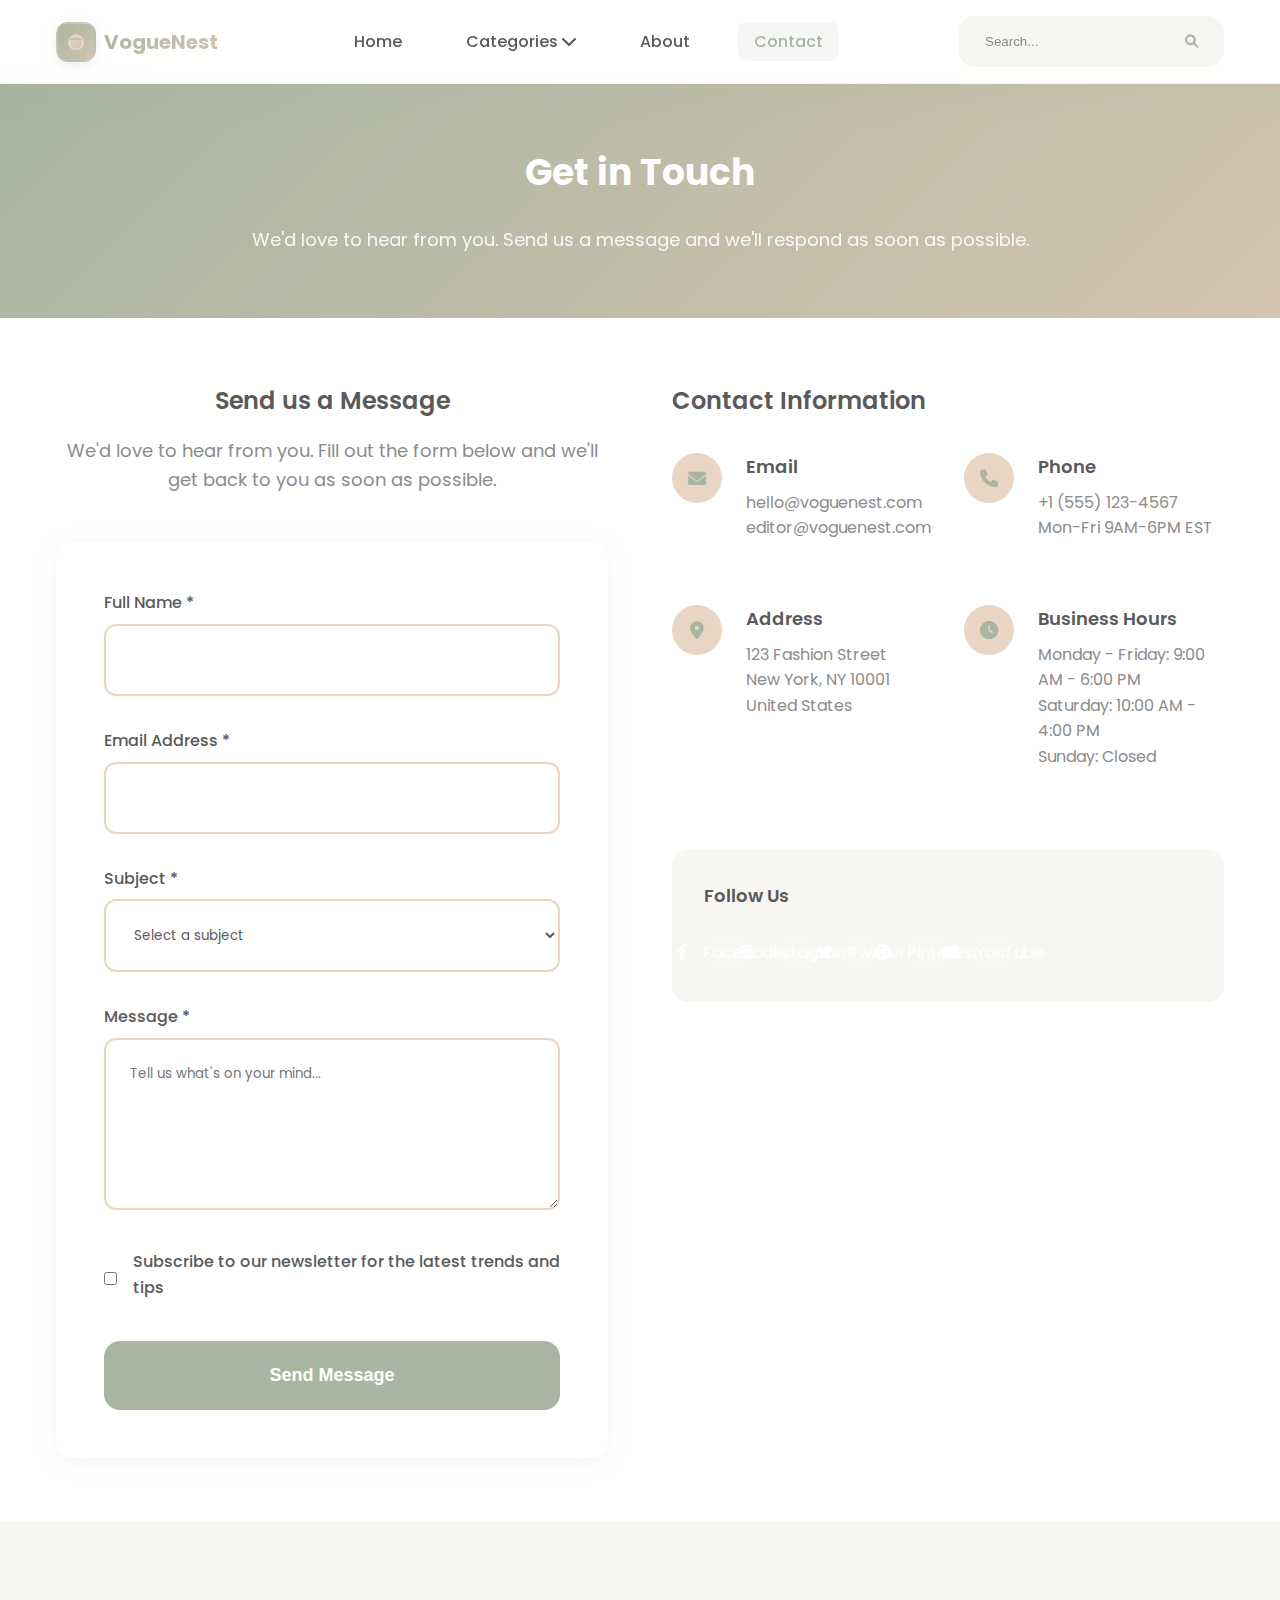
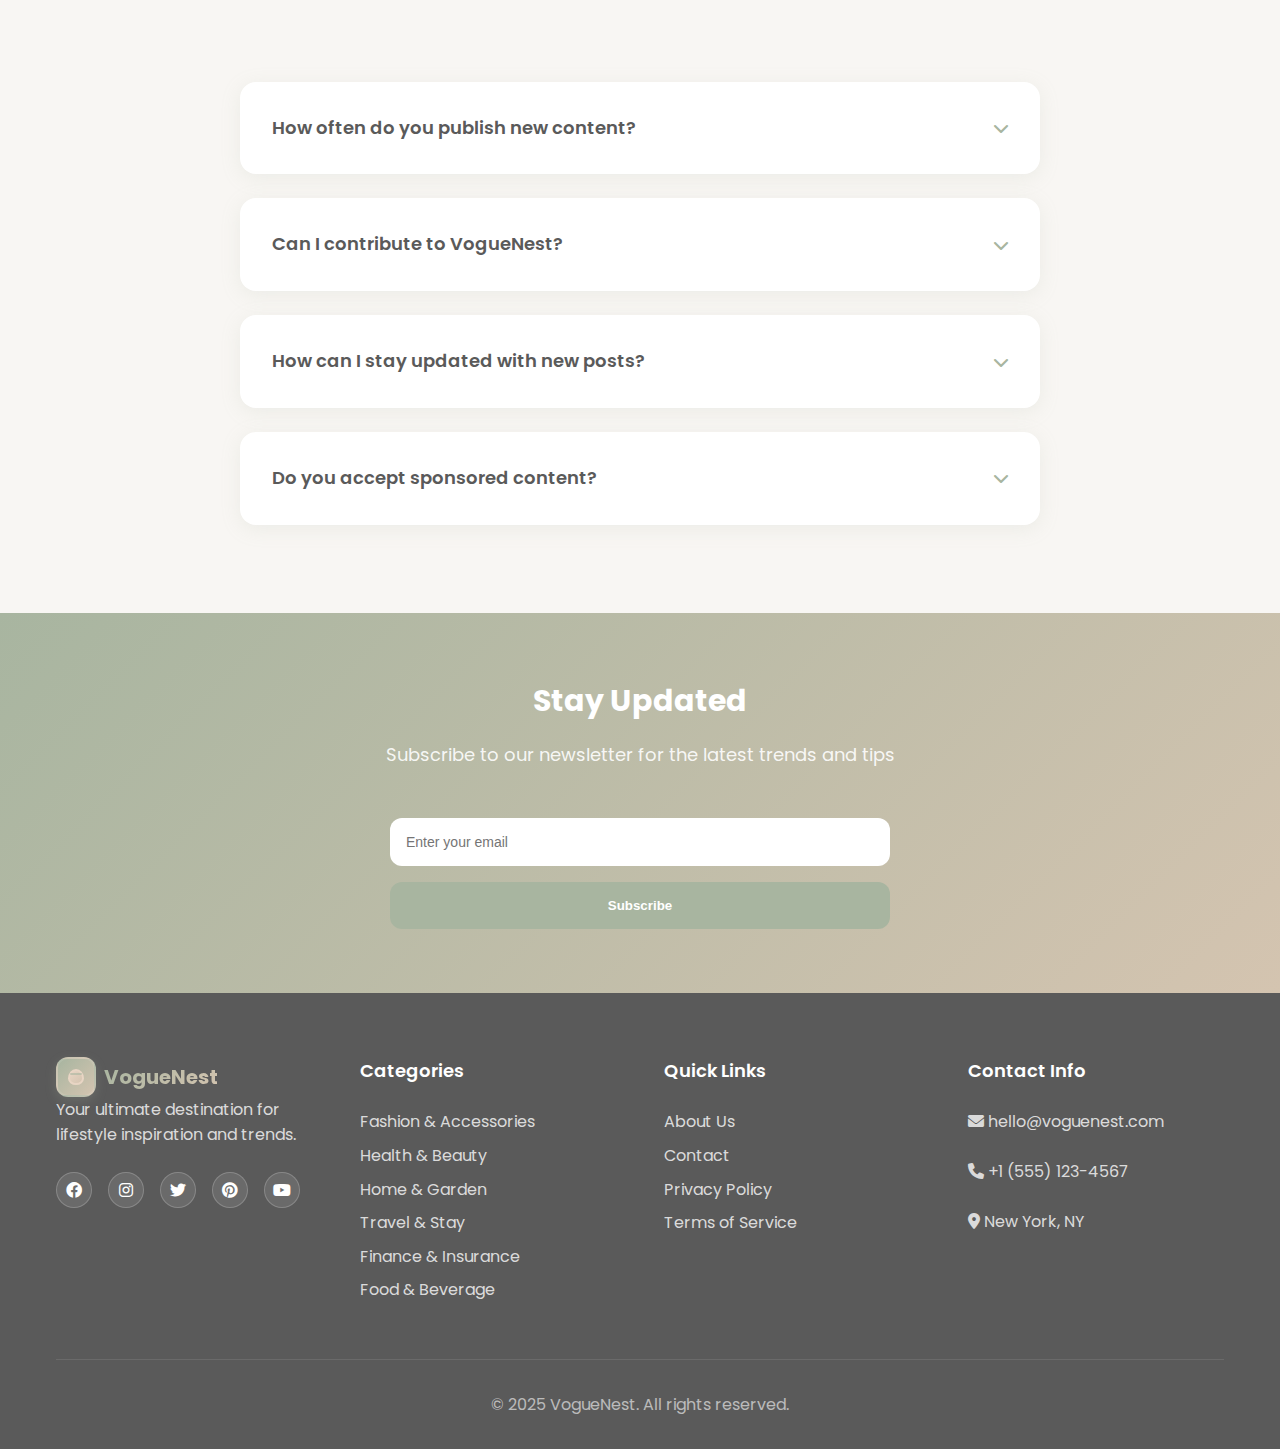
<file: contact.html>
<!DOCTYPE html>
<html lang="en">
<head>
    <meta charset="UTF-8">
    <meta name="viewport" content="width=device-width, initial-scale=1.0">
    <title>Contact Us - VogueNest</title>
    <link rel="stylesheet" href="styles.css">
    <link href="https://fonts.googleapis.com/css2?family=Poppins:wght@300;400;500;600;700&display=swap" rel="stylesheet">
    <link rel="stylesheet" href="https://cdnjs.cloudflare.com/ajax/libs/font-awesome/6.0.0/css/all.min.css">
</head>
<body>
    <!-- Header -->
    <header class="header">
        <nav class="navbar">
            <div class="nav-container">
                <div class="logo">
                    <div class="logo-icon">
                        <div class="logo-nest"></div>
                    </div>
                    <span class="logo-text">VogueNest</span>
                </div>
                <ul class="nav-menu">
                    <li><a href="index.html" class="nav-link">Home</a></li>
                    <li class="dropdown">
                        <a href="#" class="nav-link">Categories <i class="fas fa-chevron-down"></i></a>
                        <ul class="dropdown-menu">
                            <li><a href="category.html?cat=fashion">Fashion & Accessories</a></li>
                            <li><a href="category.html?cat=beauty">Health & Beauty</a></li>
                            <li><a href="category.html?cat=home">Home & Garden</a></li>
                            <li><a href="category.html?cat=travel">Travel & Stay</a></li>
                            <li><a href="category.html?cat=finance">Finance & Insurance</a></li>
                            <li><a href="category.html?cat=food">Food & Beverage</a></li>
                        </ul>
                    </li>
                    <li><a href="about.html" class="nav-link">About</a></li>
                    <li><a href="contact.html" class="nav-link active">Contact</a></li>
                </ul>
                <div class="search-container">
                    <input type="text" placeholder="Search..." class="search-input">
                    <button class="search-btn"><i class="fas fa-search"></i></button>
                </div>
                <div class="hamburger">
                    <span></span>
                    <span></span>
                    <span></span>
                </div>
            </div>
        </nav>
    </header>

    <!-- Contact Hero -->
    <section class="contact-hero">
        <div class="container">
            <div class="contact-hero-content">
                <h1>Get in Touch</h1>
                <p>We'd love to hear from you. Send us a message and we'll respond as soon as possible.</p>
            </div>
        </div>
    </section>

    <!-- Contact Content -->
    <section class="contact-content">
        <div class="container">
            <div class="contact-grid">
                <!-- Contact Form -->
                <div class="contact-form-section">
                    <div class="form-header">
                        <h2>Send us a Message</h2>
                        <p>We'd love to hear from you. Fill out the form below and we'll get back to you as soon as possible.</p>
                    </div>
                    <form class="contact-form" id="contactForm">
                        <div class="form-group">
                            <label for="name">Full Name *</label>
                            <input type="text" id="name" name="name" required>
                        </div>
                        
                        <div class="form-group">
                            <label for="email">Email Address *</label>
                            <input type="email" id="email" name="email" required>
                        </div>
                        
                        <div class="form-group">
                            <label for="subject">Subject *</label>
                            <select id="subject" name="subject" required>
                                <option value="">Select a subject</option>
                                <option value="general">General Inquiry</option>
                                <option value="collaboration">Collaboration</option>
                                <option value="feedback">Feedback</option>
                                <option value="technical">Technical Support</option>
                                <option value="other">Other</option>
                            </select>
                        </div>
                        
                        <div class="form-group">
                            <label for="message">Message *</label>
                            <textarea id="message" name="message" rows="6" required placeholder="Tell us what's on your mind..."></textarea>
                        </div>
                        
                        <div class="form-group checkbox-group">
                            <input type="checkbox" id="newsletter" name="newsletter">
                            <label for="newsletter">Subscribe to our newsletter for the latest trends and tips</label>
                        </div>
                        
                        <button type="submit" class="submit-btn">Send Message</button>
                    </form>
                </div>
                
                <!-- Contact Info -->
                <div class="contact-info-section">
                    <h2>Contact Information</h2>
                    
                    <div class="contact-info">
                        <div class="info-item">
                            <div class="info-icon">
                                <i class="fas fa-envelope"></i>
                            </div>
                            <div class="info-content">
                                <h3>Email</h3>
                                <p>hello@voguenest.com</p>
                                <p>editor@voguenest.com</p>
                            </div>
                        </div>
                        
                        <div class="info-item">
                            <div class="info-icon">
                                <i class="fas fa-phone"></i>
                            </div>
                            <div class="info-content">
                                <h3>Phone</h3>
                                <p>+1 (555) 123-4567</p>
                                <p>Mon-Fri 9AM-6PM EST</p>
                            </div>
                        </div>
                        
                        <div class="info-item">
                            <div class="info-icon">
                                <i class="fas fa-map-marker-alt"></i>
                            </div>
                            <div class="info-content">
                                <h3>Address</h3>
                                <p>123 Fashion Street<br>New York, NY 10001<br>United States</p>
                            </div>
                        </div>
                        
                        <div class="info-item">
                            <div class="info-icon">
                                <i class="fas fa-clock"></i>
                            </div>
                            <div class="info-content">
                                <h3>Business Hours</h3>
                                <p>Monday - Friday: 9:00 AM - 6:00 PM</p>
                                <p>Saturday: 10:00 AM - 4:00 PM</p>
                                <p>Sunday: Closed</p>
                            </div>
                        </div>
                    </div>
                    
                    <!-- Social Media -->
                    <div class="social-section">
                        <h3>Follow Us</h3>
                        <div class="social-links">
                            <a href="#" class="social-link facebook">
                                <i class="fab fa-facebook-f"></i>
                                <span>Facebook</span>
                            </a>
                            <a href="#" class="social-link instagram">
                                <i class="fab fa-instagram"></i>
                                <span>Instagram</span>
                            </a>
                            <a href="#" class="social-link twitter">
                                <i class="fab fa-twitter"></i>
                                <span>Twitter</span>
                            </a>
                            <a href="#" class="social-link pinterest">
                                <i class="fab fa-pinterest"></i>
                                <span>Pinterest</span>
                            </a>
                            <a href="#" class="social-link youtube">
                                <i class="fab fa-youtube"></i>
                                <span>YouTube</span>
                            </a>
                        </div>
                    </div>
                </div>
            </div>
        </div>
    </section>

    <!-- FAQ Section -->
    <section class="faq-section">
        <div class="container">
            <h2 class="section-title">Frequently Asked Questions</h2>
            <div class="faq-list">
                <div class="faq-item">
                    <div class="faq-question">
                        <h3>How often do you publish new content?</h3>
                        <i class="fas fa-chevron-down"></i>
                    </div>
                    <div class="faq-answer">
                        <p>We publish new articles every Monday, Wednesday, and Friday. We also share daily content on our social media channels to keep you updated with the latest trends.</p>
                    </div>
                </div>
                
                <div class="faq-item">
                    <div class="faq-question">
                        <h3>Can I contribute to VogueNest?</h3>
                        <i class="fas fa-chevron-down"></i>
                    </div>
                    <div class="faq-answer">
                        <p>Yes! We welcome guest contributors who share our values and have expertise in our covered topics. Please email us at editor@voguenest.com with your pitch and writing samples.</p>
                    </div>
                </div>
                
                <div class="faq-item">
                    <div class="faq-question">
                        <h3>How can I stay updated with new posts?</h3>
                        <i class="fas fa-chevron-down"></i>
                    </div>
                    <div class="faq-answer">
                        <p>You can subscribe to our newsletter, follow us on social media, or enable browser notifications. We also have an RSS feed available for those who prefer that method.</p>
                    </div>
                </div>
                
                <div class="faq-item">
                    <div class="faq-question">
                        <h3>Do you accept sponsored content?</h3>
                        <i class="fas fa-chevron-down"></i>
                    </div>
                    <div class="faq-answer">
                        <p>We do work with brands that align with our values and provide value to our readers. All sponsored content is clearly marked and follows our editorial guidelines.</p>
                    </div>
                </div>
            </div>
        </div>
    </section>

    <!-- Newsletter Section -->
    <section class="newsletter">
        <div class="container">
            <div class="newsletter-content">
                <h2>Stay Updated</h2>
                <p>Subscribe to our newsletter for the latest trends and tips</p>
                <form class="newsletter-form">
                    <input type="email" placeholder="Enter your email" required>
                    <button type="submit">Subscribe</button>
                </form>
            </div>
        </div>
    </section>

    <!-- Footer -->
    <footer class="footer">
        <div class="container">
            <div class="footer-content">
                <div class="footer-section">
                    <div class="logo">
                        <div class="logo-icon">
                        <div class="logo-nest"></div>
                    </div>
                        <span class="logo-text">VogueNest</span>
                    </div>
                    <p>Your ultimate destination for lifestyle inspiration and trends.</p>
                    <div class="social-links">
                        <a href="#"><i class="fab fa-facebook"></i></a>
                        <a href="#"><i class="fab fa-instagram"></i></a>
                        <a href="#"><i class="fab fa-twitter"></i></a>
                        <a href="#"><i class="fab fa-pinterest"></i></a>
                        <a href="#"><i class="fab fa-youtube"></i></a>
                    </div>
                </div>
                <div class="footer-section">
                    <h3>Categories</h3>
                    <ul>
                        <li><a href="category.html?cat=fashion">Fashion & Accessories</a></li>
                        <li><a href="category.html?cat=beauty">Health & Beauty</a></li>
                        <li><a href="category.html?cat=home">Home & Garden</a></li>
                        <li><a href="category.html?cat=travel">Travel & Stay</a></li>
                        <li><a href="category.html?cat=finance">Finance & Insurance</a></li>
                        <li><a href="category.html?cat=food">Food & Beverage</a></li>
                    </ul>
                </div>
                <div class="footer-section">
                    <h3>Quick Links</h3>
                    <ul>
                        <li><a href="about.html">About Us</a></li>
                        <li><a href="contact.html">Contact</a></li>
                        <li><a href="#">Privacy Policy</a></li>
                        <li><a href="#">Terms of Service</a></li>
                    </ul>
                </div>
                <div class="footer-section">
                    <h3>Contact Info</h3>
                    <p><i class="fas fa-envelope"></i> hello@voguenest.com</p>
                    <p><i class="fas fa-phone"></i> +1 (555) 123-4567</p>
                    <p><i class="fas fa-map-marker-alt"></i> New York, NY</p>
                </div>
            </div>
            <div class="footer-bottom">
                <p>&copy; 2025 VogueNest. All rights reserved.</p>
            </div>
        </div>
    </footer>

    <script src="script.js"></script>
    <script src="contact.js"></script>
</body>
</html>
</file>
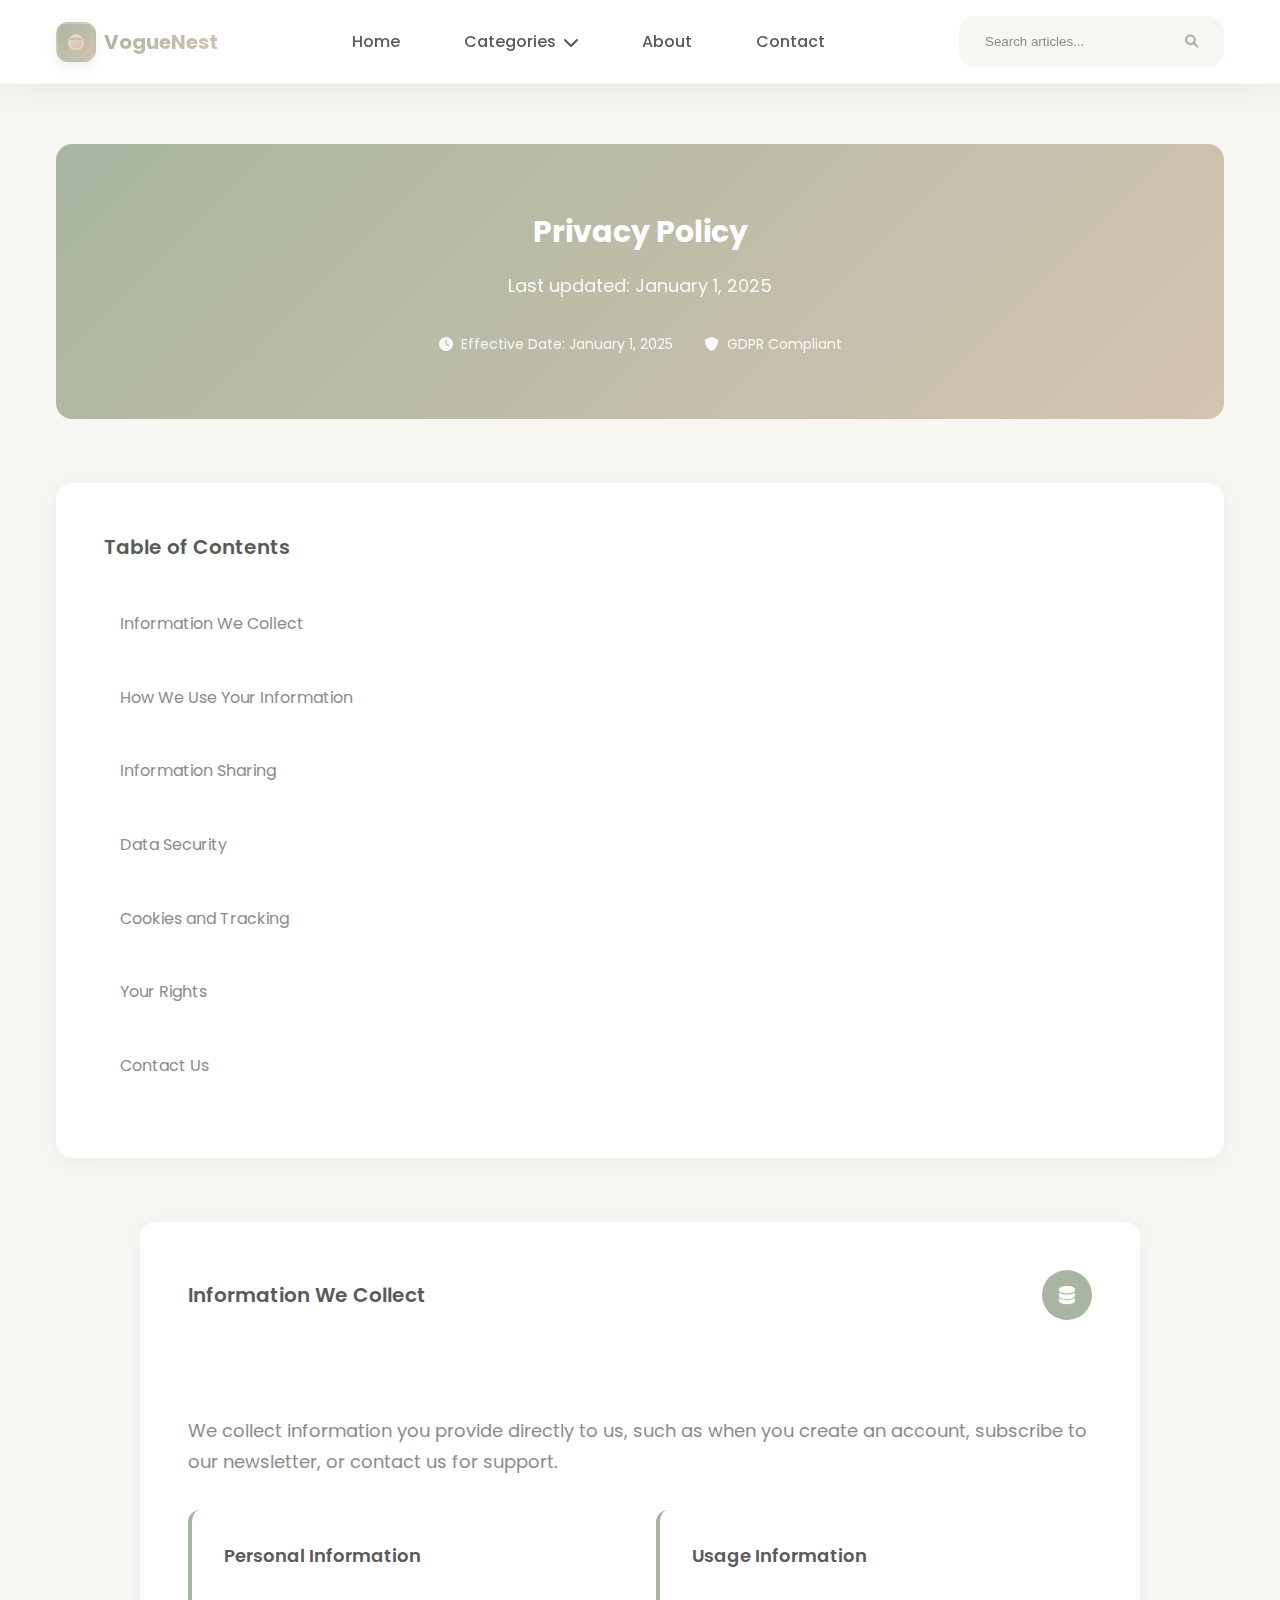
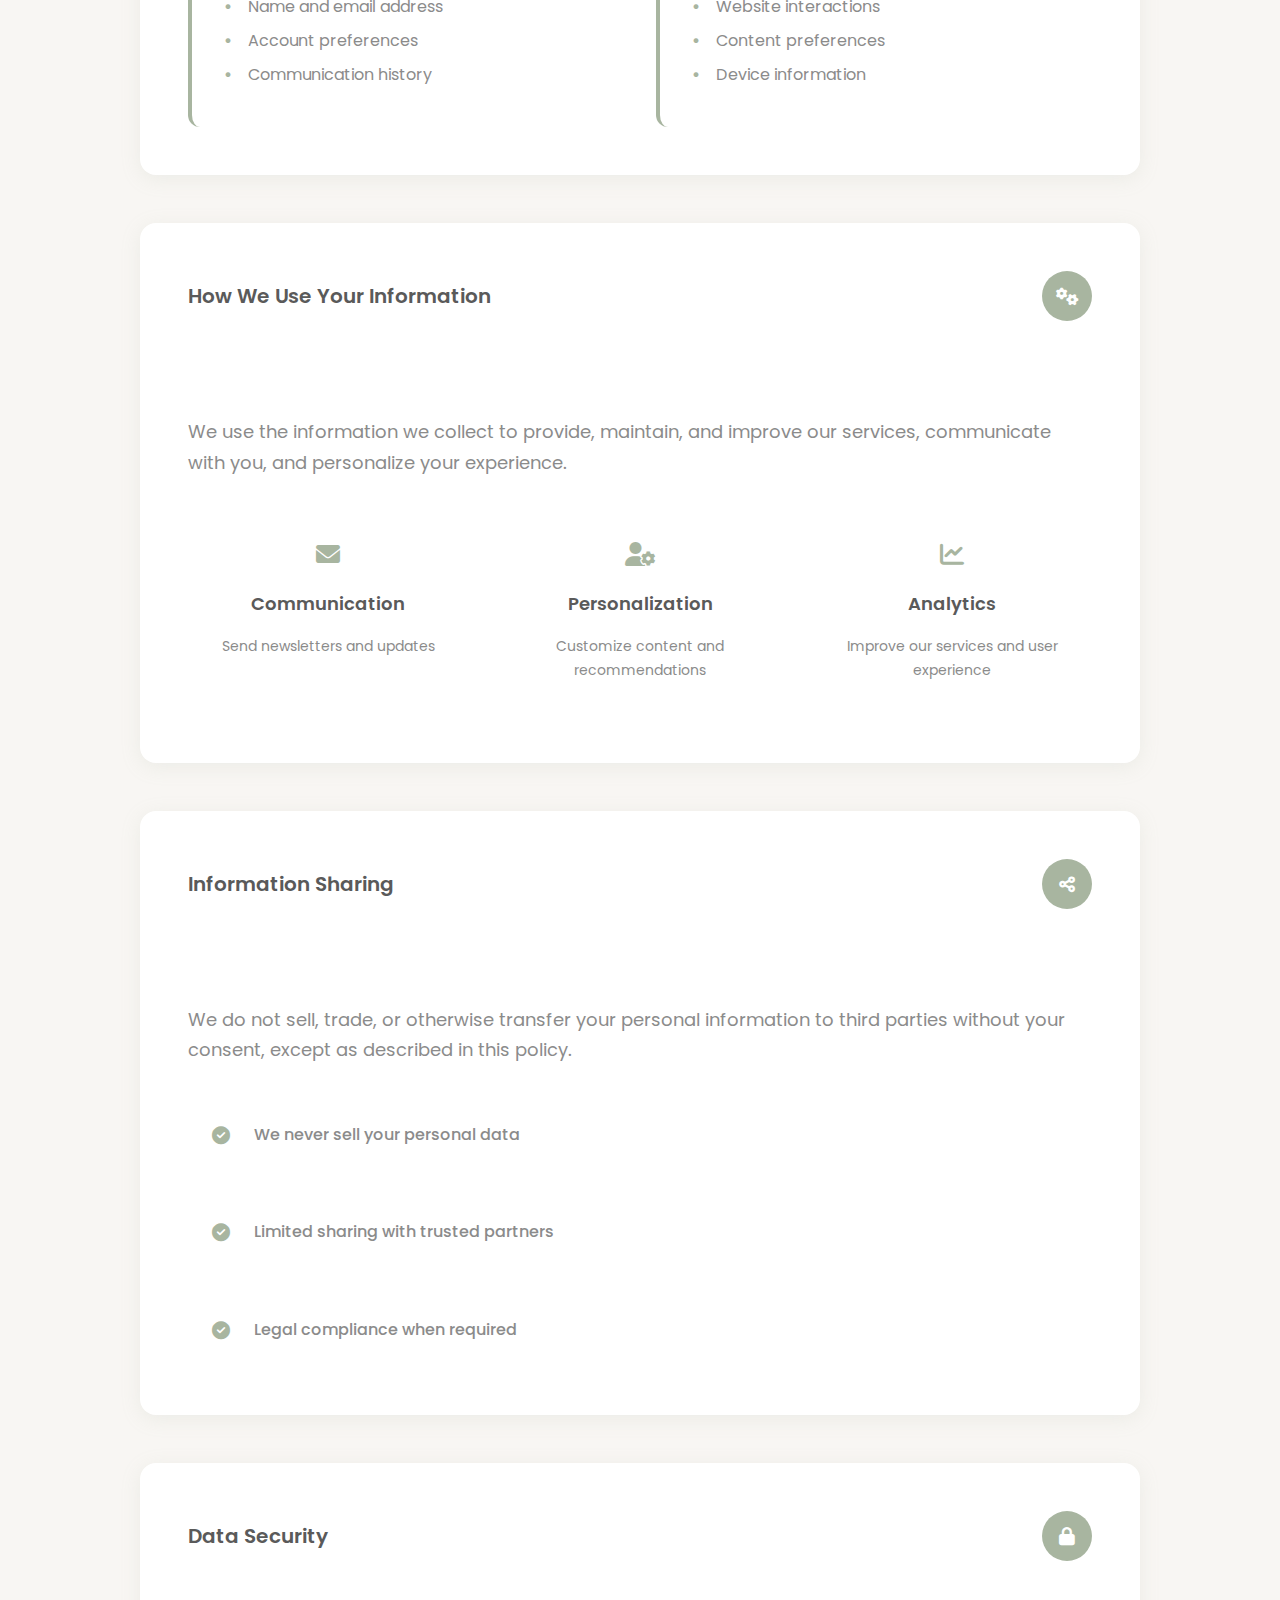
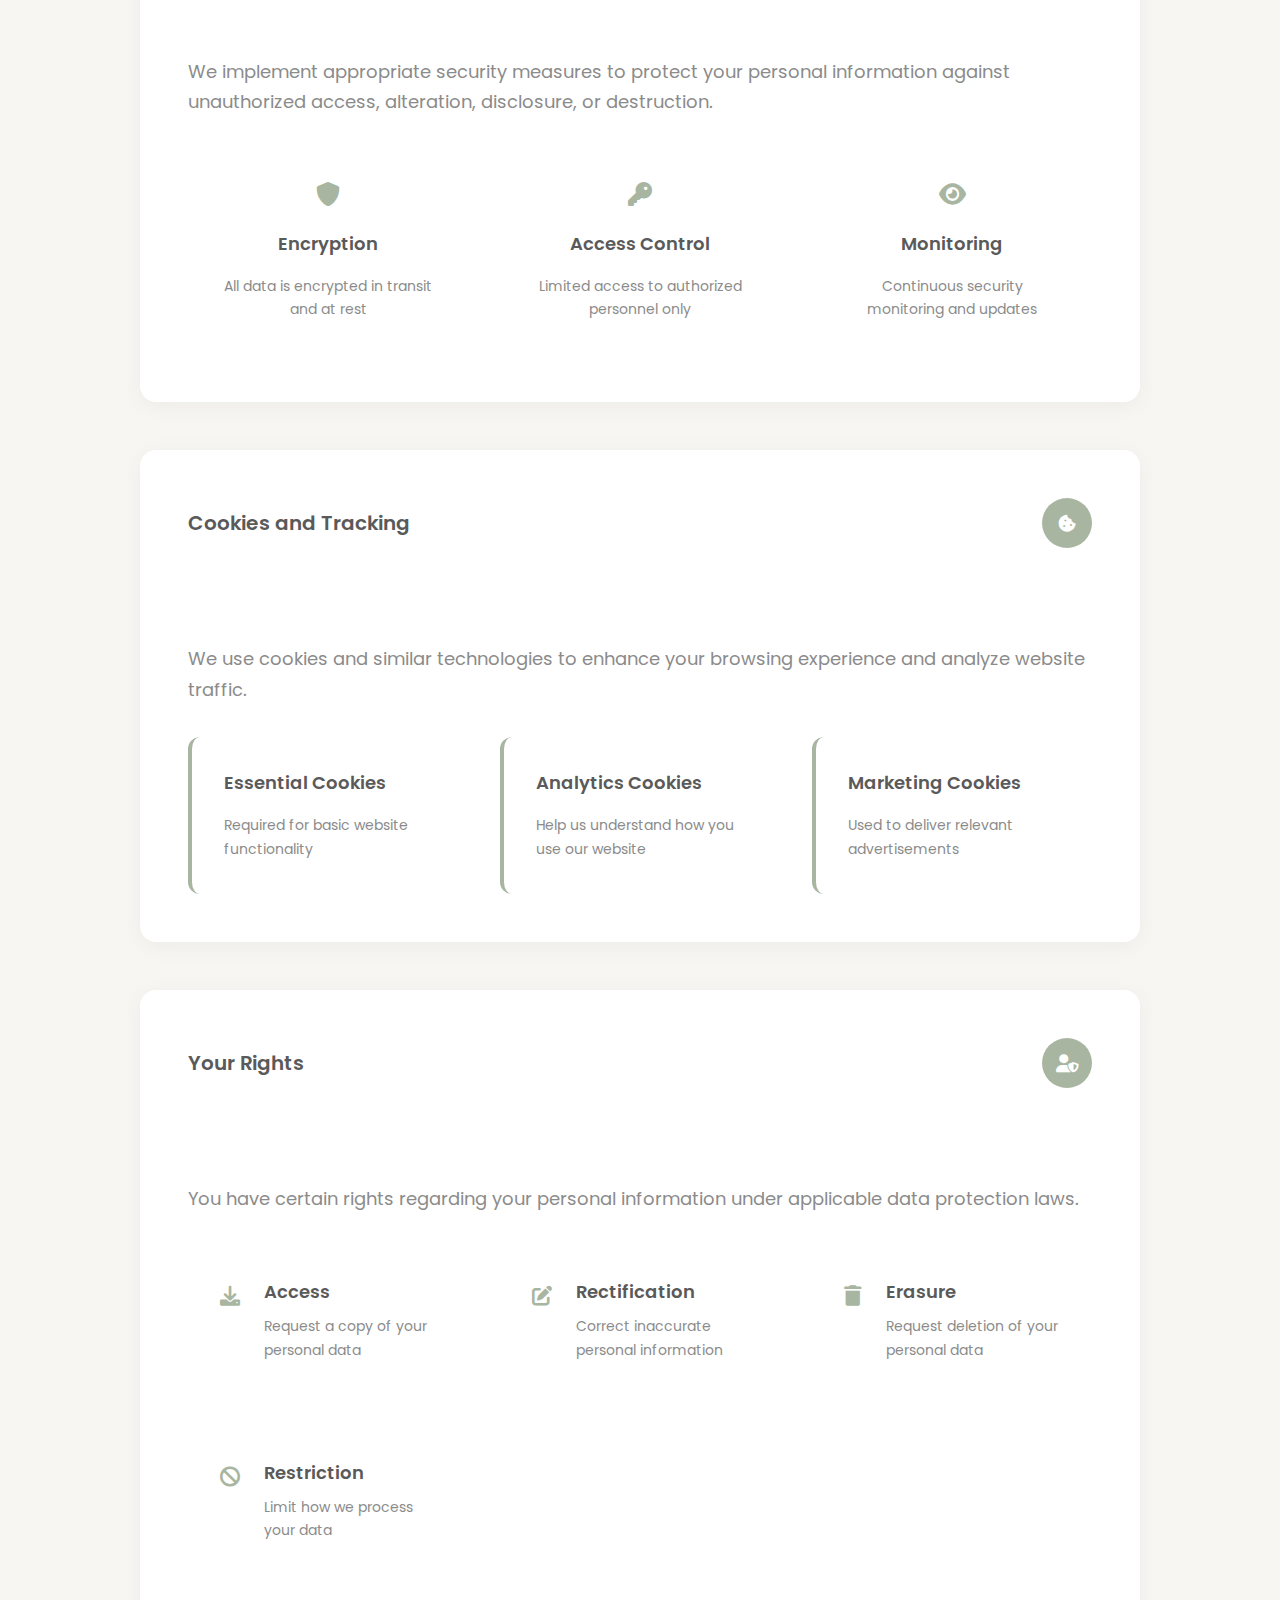
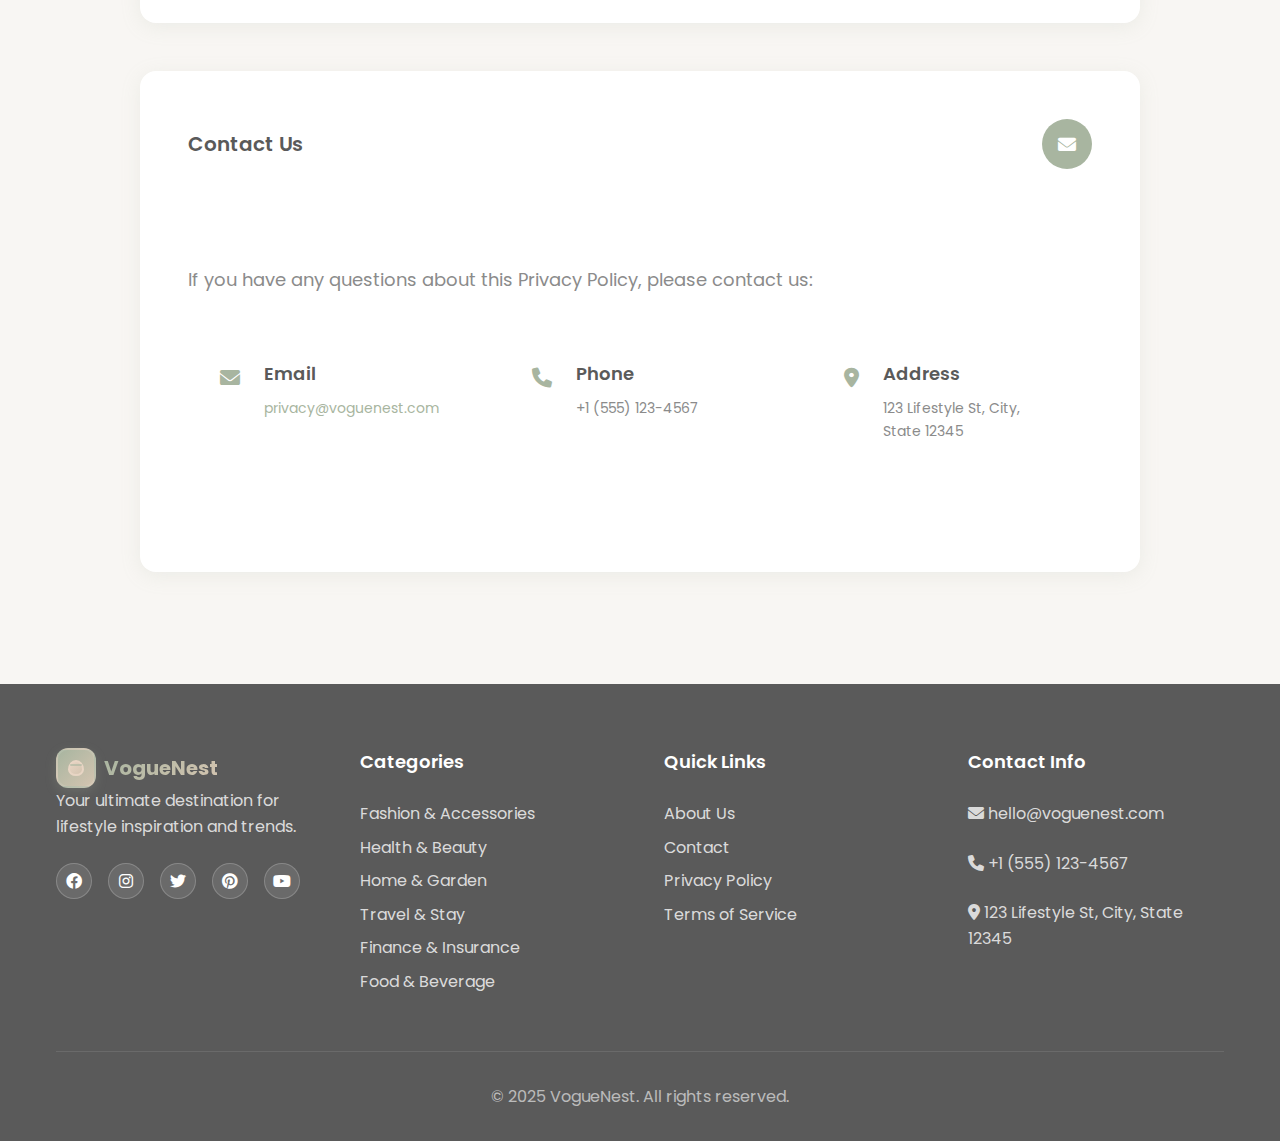
<file: privacy.html>
<!DOCTYPE html>
<html lang="en">
<head>
    <meta charset="UTF-8">
    <meta name="viewport" content="width=device-width, initial-scale=1.0">
    <title>Privacy Policy - VogueNest</title>
    <link rel="stylesheet" href="styles.css">
    <link href="https://fonts.googleapis.com/css2?family=Poppins:wght@300;400;500;600;700&display=swap" rel="stylesheet">
    <link rel="stylesheet" href="https://cdnjs.cloudflare.com/ajax/libs/font-awesome/6.0.0/css/all.min.css">
</head>
<body>
    <!-- Header -->
    <header class="header">
        <nav class="navbar">
            <div class="nav-container">
                <!-- Logo Section -->
                <div class="logo">
                    <a href="index.html" class="logo-link">
                        <div class="logo-icon">
                            <div class="logo-nest"></div>
                        </div>
                        <span class="logo-text">VogueNest</span>
                    </a>
                </div>
                
                <!-- Navigation Menu -->
                <ul class="nav-menu">
                    <li><a href="index.html" class="nav-link">Home</a></li>
                    <li class="dropdown">
                        <a href="#" class="nav-link dropdown-toggle">
                            Categories 
                            <i class="fas fa-chevron-down dropdown-icon"></i>
                        </a>
                        <ul class="dropdown-menu">
                            <li><a href="category.html?cat=fashion" class="dropdown-link">
                                <i class="fas fa-tshirt"></i>
                                Fashion & Accessories
                            </a></li>
                            <li><a href="category.html?cat=beauty" class="dropdown-link">
                                <i class="fas fa-spa"></i>
                                Health & Beauty
                            </a></li>
                            <li><a href="category.html?cat=home" class="dropdown-link">
                                <i class="fas fa-home"></i>
                                Home & Garden
                            </a></li>
                            <li><a href="category.html?cat=travel" class="dropdown-link">
                                <i class="fas fa-plane"></i>
                                Travel & Stay
                            </a></li>
                            <li><a href="category.html?cat=finance" class="dropdown-link">
                                <i class="fas fa-chart-line"></i>
                                Finance & Insurance
                            </a></li>
                            <li><a href="category.html?cat=food" class="dropdown-link">
                                <i class="fas fa-utensils"></i>
                                Food & Beverage
                            </a></li>
                        </ul>
                    </li>
                    <li><a href="about.html" class="nav-link">About</a></li>
                    <li><a href="contact.html" class="nav-link">Contact</a></li>
                </ul>
                
                <!-- Search Section -->
                <div class="search-container">
                    <div class="search-wrapper">
                        <input type="text" placeholder="Search articles..." class="search-input">
                        <button class="search-btn" aria-label="Search">
                            <i class="fas fa-search"></i>
                        </button>
                    </div>
                </div>
                
                <!-- Mobile Menu Toggle -->
                <div class="hamburger" aria-label="Toggle menu">
                    <span class="hamburger-line"></span>
                    <span class="hamburger-line"></span>
                    <span class="hamburger-line"></span>
                </div>
            </div>
        </nav>
    </header>

    <!-- Main Content -->
    <main class="main-content">
        <div class="container">
            <!-- Page Header -->
            <div class="page-header">
                <div class="header-content">
                    <h1>Privacy Policy</h1>
                    <p class="page-subtitle">Last updated: January 1, 2025</p>
                    <div class="header-meta">
                        <span class="meta-item">
                            <i class="fas fa-clock"></i>
                            Effective Date: January 1, 2025
                        </span>
                        <span class="meta-item">
                            <i class="fas fa-shield-alt"></i>
                            GDPR Compliant
                        </span>
                    </div>
                </div>
            </div>
            
            <!-- Table of Contents -->
            <div class="table-of-contents">
                <h3>Table of Contents</h3>
                <ul>
                    <li><a href="#information-collection">Information We Collect</a></li>
                    <li><a href="#information-use">How We Use Your Information</a></li>
                    <li><a href="#information-sharing">Information Sharing</a></li>
                    <li><a href="#data-security">Data Security</a></li>
                    <li><a href="#cookies">Cookies and Tracking</a></li>
                    <li><a href="#your-rights">Your Rights</a></li>
                    <li><a href="#contact">Contact Us</a></li>
                </ul>
            </div>
            
            <!-- Content Sections -->
            <div class="privacy-content">
                <section id="information-collection" class="privacy-section">
                    <div class="section-header">
                        <h2>Information We Collect</h2>
                        <div class="section-icon">
                            <i class="fas fa-database"></i>
                        </div>
                    </div>
                    <div class="section-content">
                        <p>We collect information you provide directly to us, such as when you create an account, subscribe to our newsletter, or contact us for support.</p>
                        <div class="info-grid">
                            <div class="info-card">
                                <h4>Personal Information</h4>
                                <ul>
                                    <li>Name and email address</li>
                                    <li>Account preferences</li>
                                    <li>Communication history</li>
                                </ul>
                            </div>
                            <div class="info-card">
                                <h4>Usage Information</h4>
                                <ul>
                                    <li>Website interactions</li>
                                    <li>Content preferences</li>
                                    <li>Device information</li>
                                </ul>
                            </div>
                        </div>
                    </div>
                </section>
                
                <section id="information-use" class="privacy-section">
                    <div class="section-header">
                        <h2>How We Use Your Information</h2>
                        <div class="section-icon">
                            <i class="fas fa-cogs"></i>
                        </div>
                    </div>
                    <div class="section-content">
                        <p>We use the information we collect to provide, maintain, and improve our services, communicate with you, and personalize your experience.</p>
                        <div class="use-cases">
                            <div class="use-case">
                                <i class="fas fa-envelope"></i>
                                <h4>Communication</h4>
                                <p>Send newsletters and updates</p>
                            </div>
                            <div class="use-case">
                                <i class="fas fa-user-cog"></i>
                                <h4>Personalization</h4>
                                <p>Customize content and recommendations</p>
                            </div>
                            <div class="use-case">
                                <i class="fas fa-chart-line"></i>
                                <h4>Analytics</h4>
                                <p>Improve our services and user experience</p>
                            </div>
                        </div>
                    </div>
                </section>
                
                <section id="information-sharing" class="privacy-section">
                    <div class="section-header">
                        <h2>Information Sharing</h2>
                        <div class="section-icon">
                            <i class="fas fa-share-alt"></i>
                        </div>
                    </div>
                    <div class="section-content">
                        <p>We do not sell, trade, or otherwise transfer your personal information to third parties without your consent, except as described in this policy.</p>
                        <div class="sharing-policy">
                            <div class="policy-item">
                                <i class="fas fa-check-circle"></i>
                                <span>We never sell your personal data</span>
                            </div>
                            <div class="policy-item">
                                <i class="fas fa-check-circle"></i>
                                <span>Limited sharing with trusted partners</span>
                            </div>
                            <div class="policy-item">
                                <i class="fas fa-check-circle"></i>
                                <span>Legal compliance when required</span>
                            </div>
                        </div>
                    </div>
                </section>
                
                <section id="data-security" class="privacy-section">
                    <div class="section-header">
                        <h2>Data Security</h2>
                        <div class="section-icon">
                            <i class="fas fa-lock"></i>
                        </div>
                    </div>
                    <div class="section-content">
                        <p>We implement appropriate security measures to protect your personal information against unauthorized access, alteration, disclosure, or destruction.</p>
                        <div class="security-features">
                            <div class="security-item">
                                <i class="fas fa-shield-alt"></i>
                                <h4>Encryption</h4>
                                <p>All data is encrypted in transit and at rest</p>
                            </div>
                            <div class="security-item">
                                <i class="fas fa-key"></i>
                                <h4>Access Control</h4>
                                <p>Limited access to authorized personnel only</p>
                            </div>
                            <div class="security-item">
                                <i class="fas fa-eye"></i>
                                <h4>Monitoring</h4>
                                <p>Continuous security monitoring and updates</p>
                            </div>
                        </div>
                    </div>
                </section>
                
                <section id="cookies" class="privacy-section">
                    <div class="section-header">
                        <h2>Cookies and Tracking</h2>
                        <div class="section-icon">
                            <i class="fas fa-cookie-bite"></i>
                        </div>
                    </div>
                    <div class="section-content">
                        <p>We use cookies and similar technologies to enhance your browsing experience and analyze website traffic.</p>
                        <div class="cookie-types">
                            <div class="cookie-type">
                                <h4>Essential Cookies</h4>
                                <p>Required for basic website functionality</p>
                            </div>
                            <div class="cookie-type">
                                <h4>Analytics Cookies</h4>
                                <p>Help us understand how you use our website</p>
                            </div>
                            <div class="cookie-type">
                                <h4>Marketing Cookies</h4>
                                <p>Used to deliver relevant advertisements</p>
                            </div>
                        </div>
                    </div>
                </section>
                
                <section id="your-rights" class="privacy-section">
                    <div class="section-header">
                        <h2>Your Rights</h2>
                        <div class="section-icon">
                            <i class="fas fa-user-shield"></i>
                        </div>
                    </div>
                    <div class="section-content">
                        <p>You have certain rights regarding your personal information under applicable data protection laws.</p>
                        <div class="rights-list">
                            <div class="right-item">
                                <i class="fas fa-download"></i>
                                <div>
                                    <h4>Access</h4>
                                    <p>Request a copy of your personal data</p>
                                </div>
                            </div>
                            <div class="right-item">
                                <i class="fas fa-edit"></i>
                                <div>
                                    <h4>Rectification</h4>
                                    <p>Correct inaccurate personal information</p>
                                </div>
                            </div>
                            <div class="right-item">
                                <i class="fas fa-trash"></i>
                                <div>
                                    <h4>Erasure</h4>
                                    <p>Request deletion of your personal data</p>
                                </div>
                            </div>
                            <div class="right-item">
                                <i class="fas fa-ban"></i>
                                <div>
                                    <h4>Restriction</h4>
                                    <p>Limit how we process your data</p>
                                </div>
                            </div>
                        </div>
                    </div>
                </section>
                
                <section id="contact" class="privacy-section">
                    <div class="section-header">
                        <h2>Contact Us</h2>
                        <div class="section-icon">
                            <i class="fas fa-envelope"></i>
                        </div>
                    </div>
                    <div class="section-content">
                        <p>If you have any questions about this Privacy Policy, please contact us:</p>
                        <div class="contact-info">
                            <div class="contact-item">
                                <i class="fas fa-envelope"></i>
                                <div>
                                    <h4>Email</h4>
                                    <p><a href="mailto:privacy@voguenest.com">privacy@voguenest.com</a></p>
                                </div>
                            </div>
                            <div class="contact-item">
                                <i class="fas fa-phone"></i>
                                <div>
                                    <h4>Phone</h4>
                                    <p>+1 (555) 123-4567</p>
                                </div>
                            </div>
                            <div class="contact-item">
                                <i class="fas fa-map-marker-alt"></i>
                                <div>
                                    <h4>Address</h4>
                                    <p>123 Lifestyle St, City, State 12345</p>
                                </div>
                            </div>
                        </div>
                    </div>
                </section>
            </div>
        </div>
    </main>

    <!-- Footer -->
    <footer class="footer">
        <div class="container">
            <div class="footer-content">
                <div class="footer-section">
                    <div class="logo">
                        <div class="logo-icon">
                            <div class="logo-nest"></div>
                        </div>
                        <span class="logo-text">VogueNest</span>
                    </div>
                    <p>Your ultimate destination for lifestyle inspiration and trends.</p>
                    <div class="social-links">
                        <a href="https://facebook.com/voguenest" target="_blank" rel="noopener noreferrer"><i class="fab fa-facebook"></i></a>
                        <a href="https://instagram.com/voguenest" target="_blank" rel="noopener noreferrer"><i class="fab fa-instagram"></i></a>
                        <a href="https://twitter.com/voguenest" target="_blank" rel="noopener noreferrer"><i class="fab fa-twitter"></i></a>
                        <a href="https://pinterest.com/voguenest" target="_blank" rel="noopener noreferrer"><i class="fab fa-pinterest"></i></a>
                        <a href="https://youtube.com/voguenest" target="_blank" rel="noopener noreferrer"><i class="fab fa-youtube"></i></a>
                    </div>
                </div>
                <div class="footer-section">
                    <h3>Categories</h3>
                    <ul>
                        <li><a href="category.html?cat=fashion">Fashion & Accessories</a></li>
                        <li><a href="category.html?cat=beauty">Health & Beauty</a></li>
                        <li><a href="category.html?cat=home">Home & Garden</a></li>
                        <li><a href="category.html?cat=travel">Travel & Stay</a></li>
                        <li><a href="category.html?cat=finance">Finance & Insurance</a></li>
                        <li><a href="category.html?cat=food">Food & Beverage</a></li>
                    </ul>
                </div>
                <div class="footer-section">
                    <h3>Quick Links</h3>
                    <ul>
                        <li><a href="about.html">About Us</a></li>
                        <li><a href="contact.html">Contact</a></li>
                        <li><a href="privacy.html">Privacy Policy</a></li>
                        <li><a href="terms.html">Terms of Service</a></li>
                    </ul>
                </div>
                <div class="footer-section">
                    <h3>Contact Info</h3>
                    <p><i class="fas fa-envelope"></i> hello@voguenest.com</p>
                    <p><i class="fas fa-phone"></i> +1 (555) 123-4567</p>
                    <p><i class="fas fa-map-marker-alt"></i> 123 Lifestyle St, City, State 12345</p>
                </div>
            </div>
            <div class="footer-bottom">
                <p>&copy; 2025 VogueNest. All rights reserved.</p>
            </div>
        </div>
    </footer>

    <script src="script.js"></script>
</body>
</html>
</file>
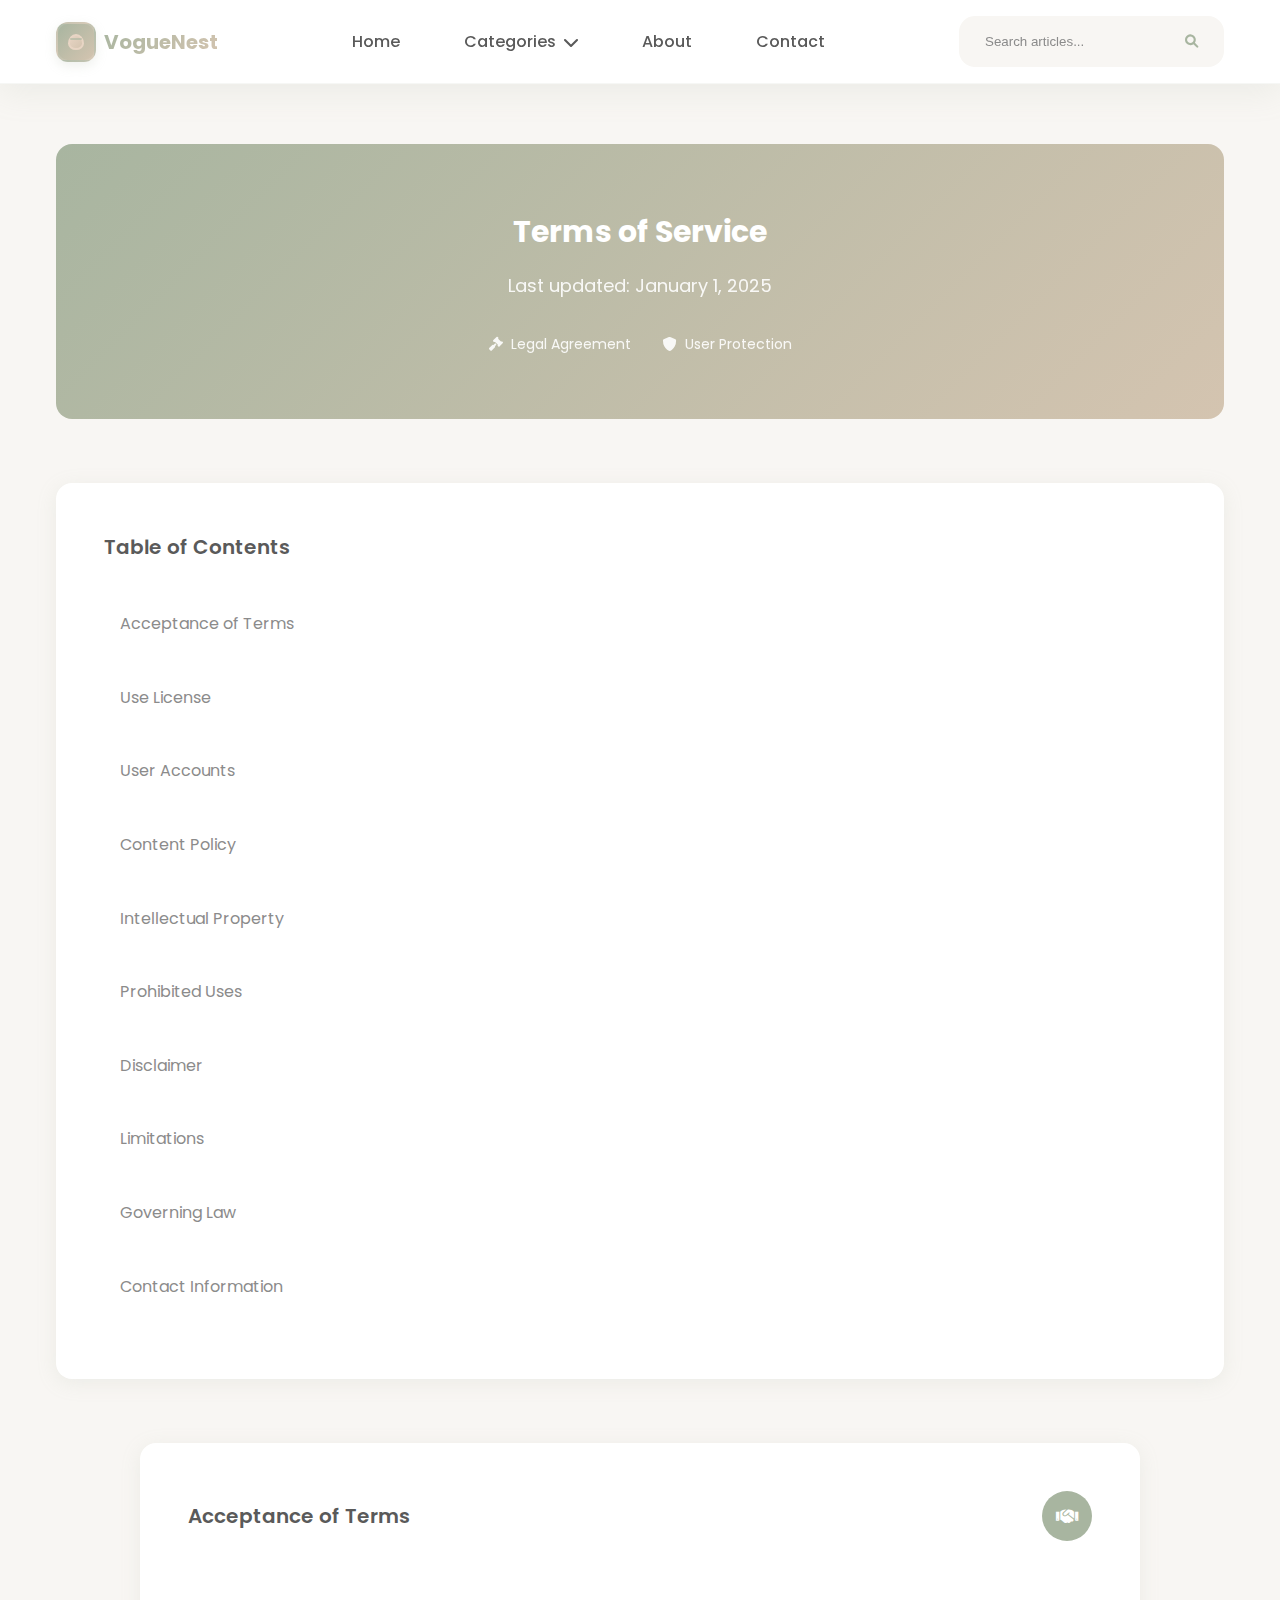
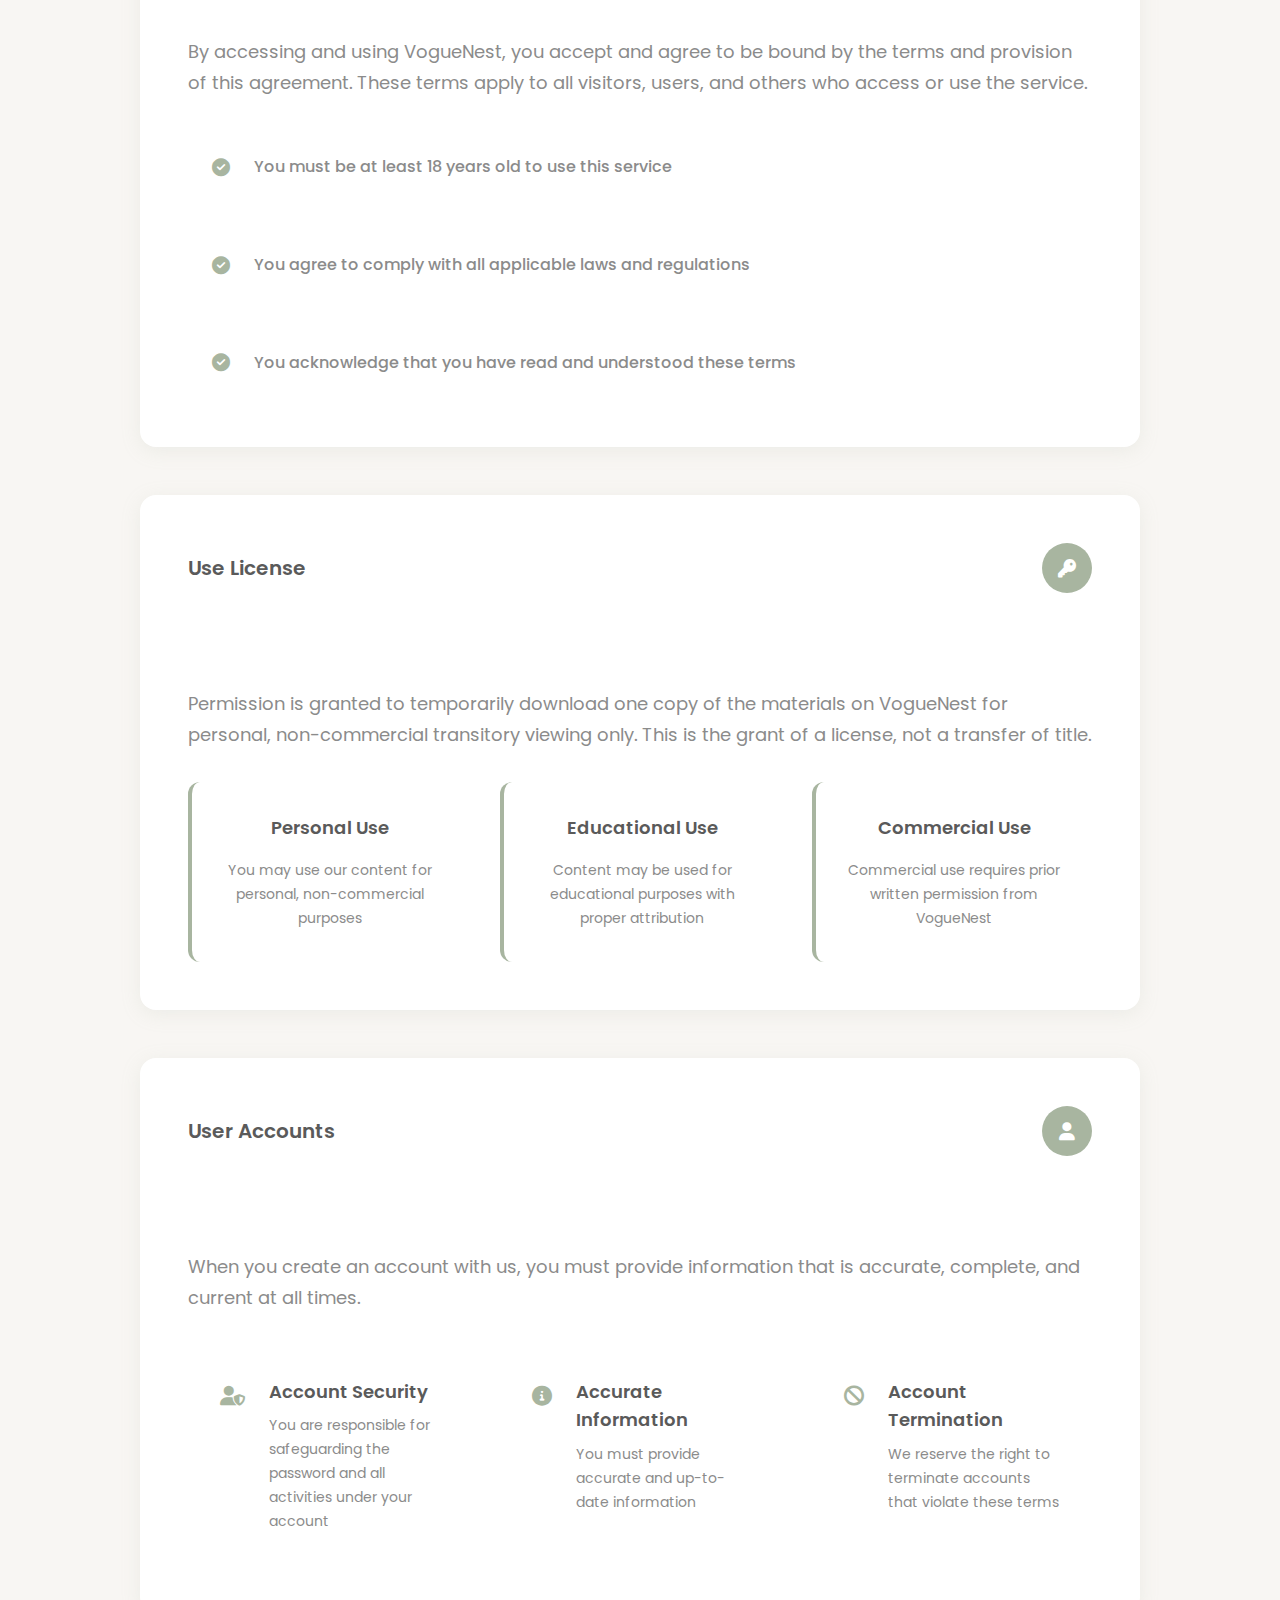
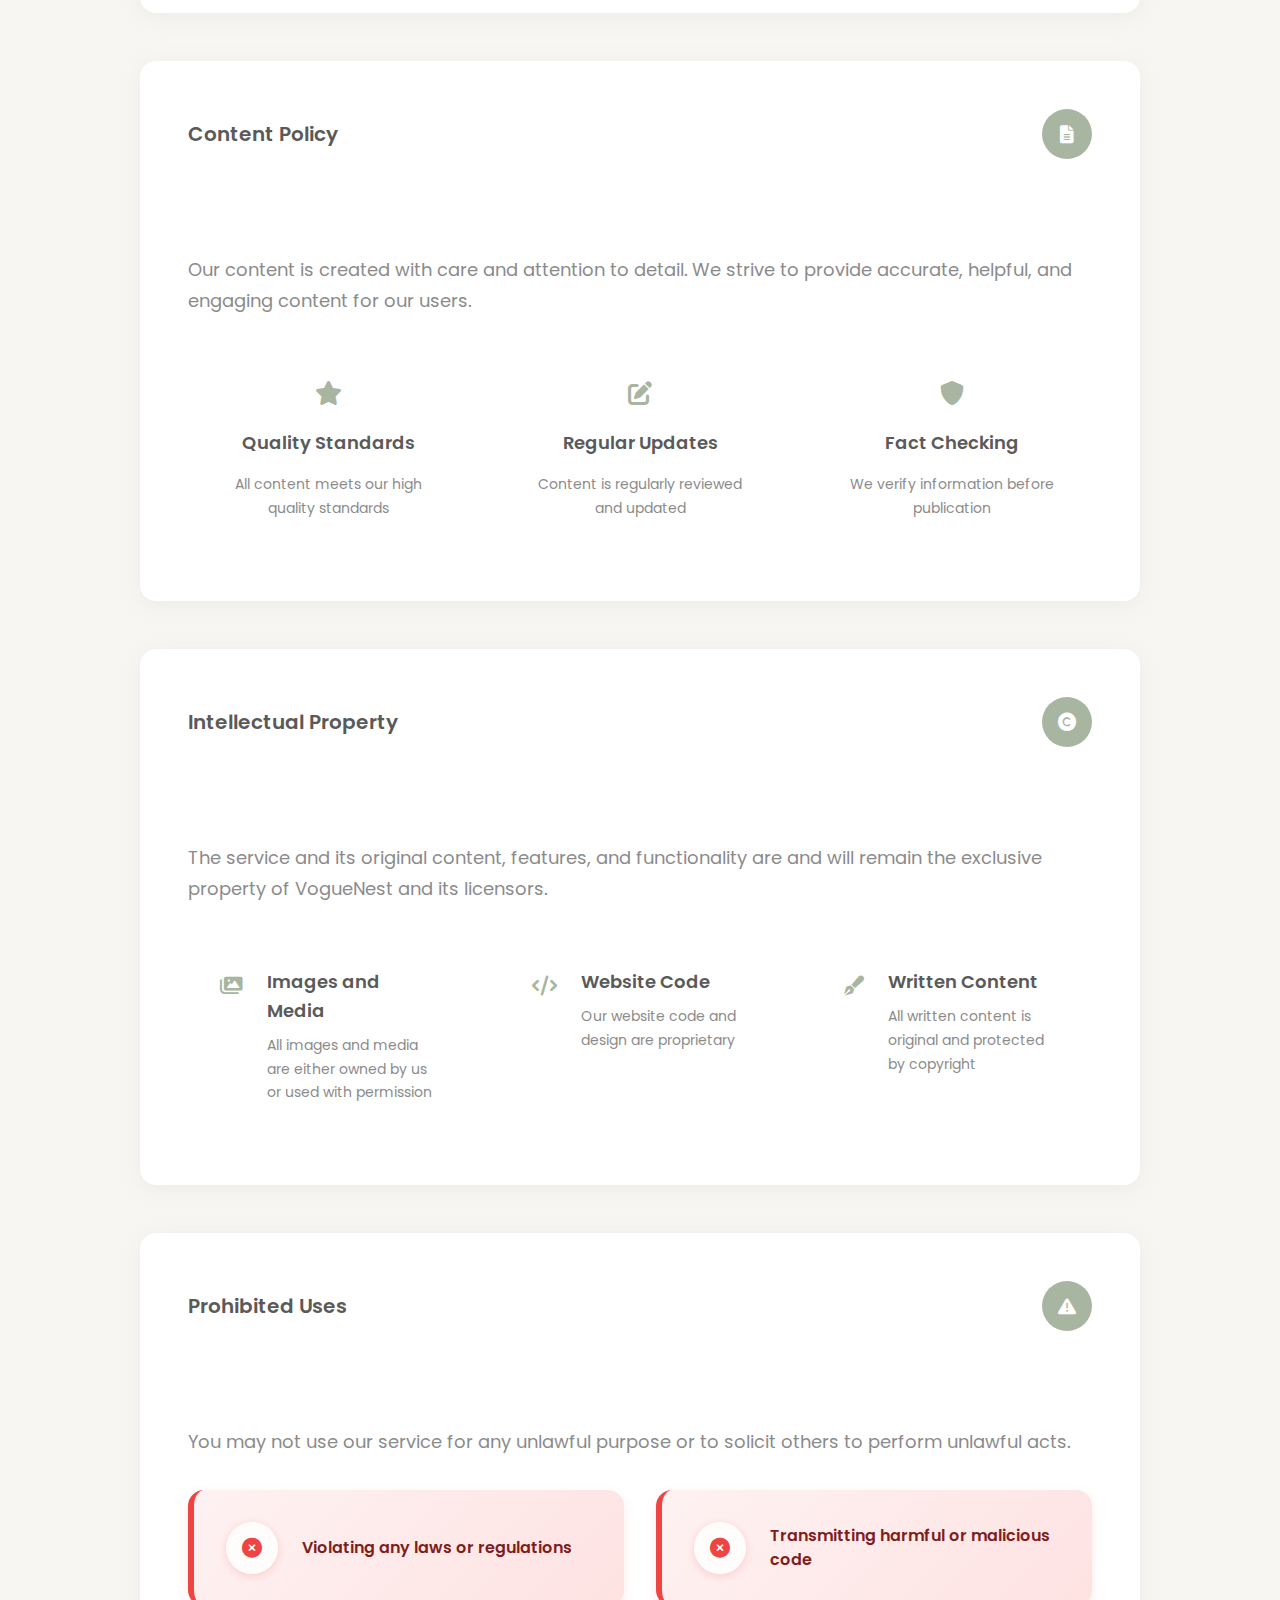
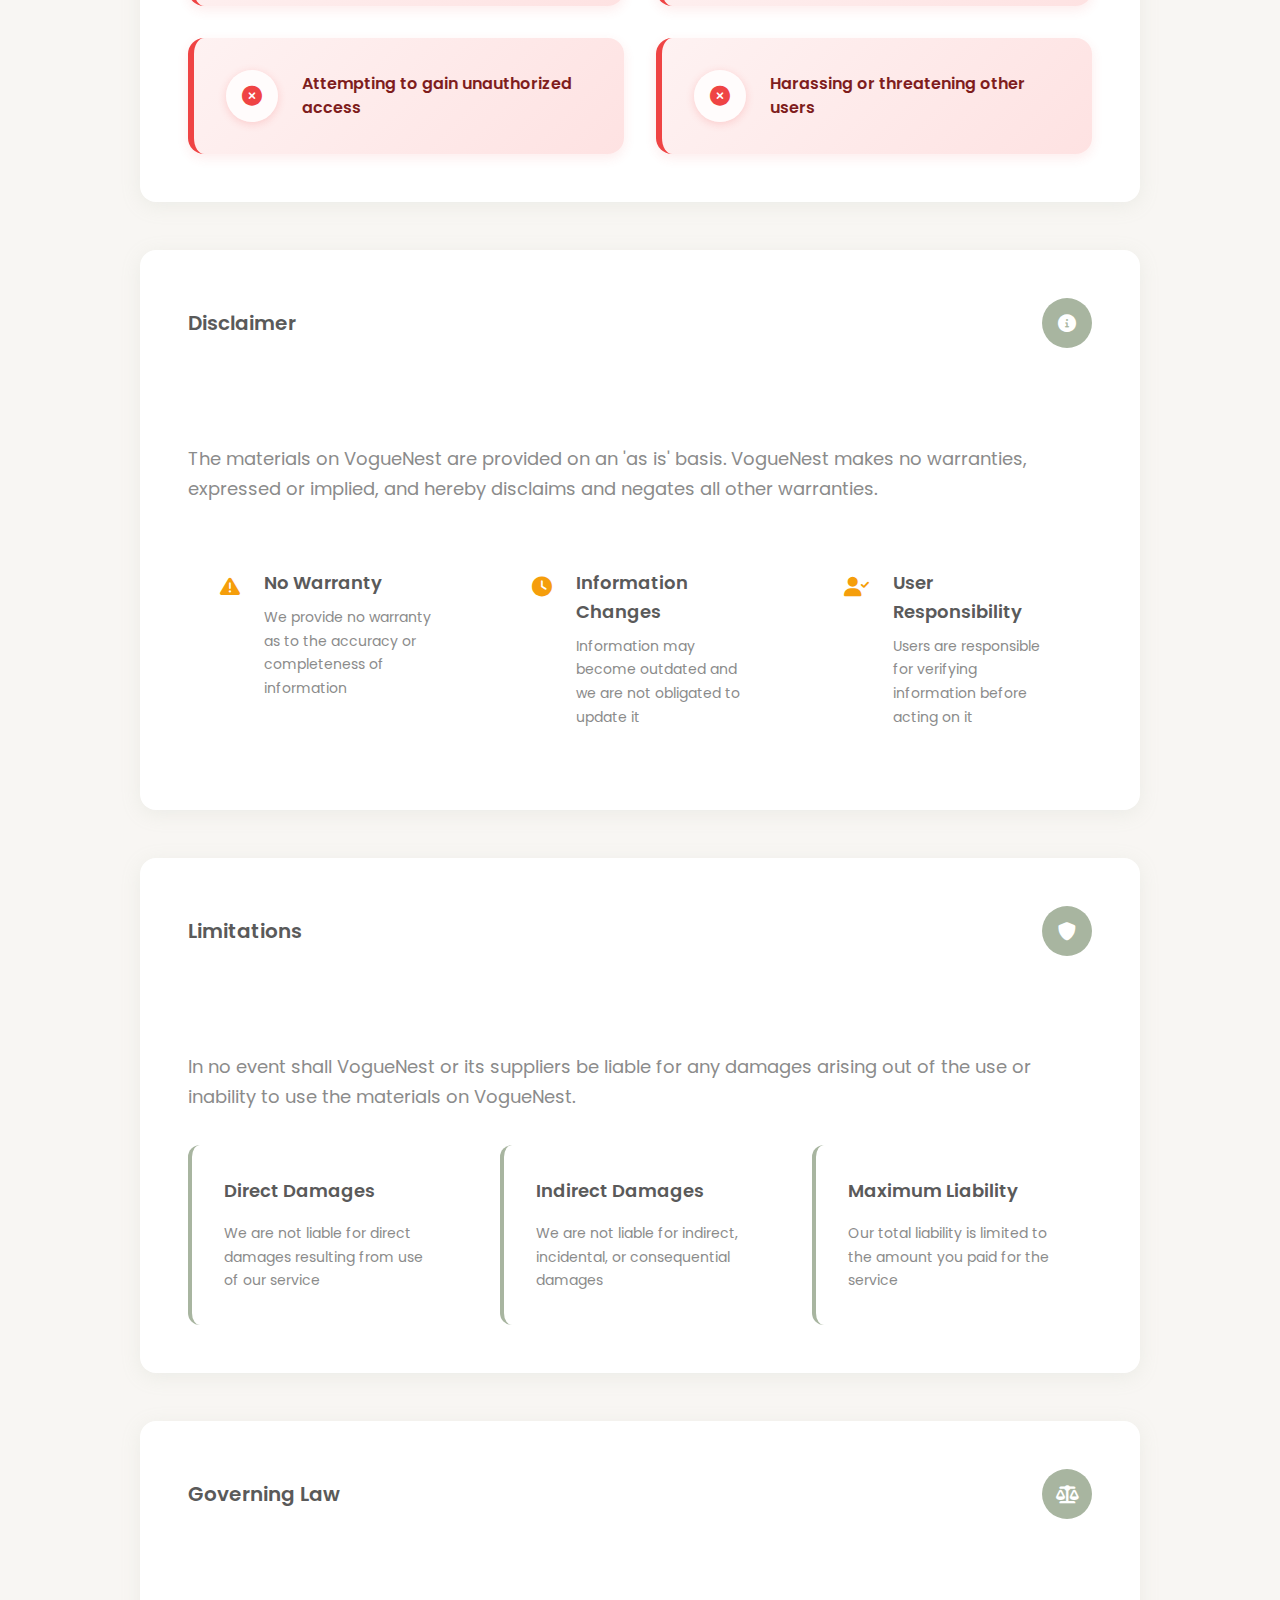
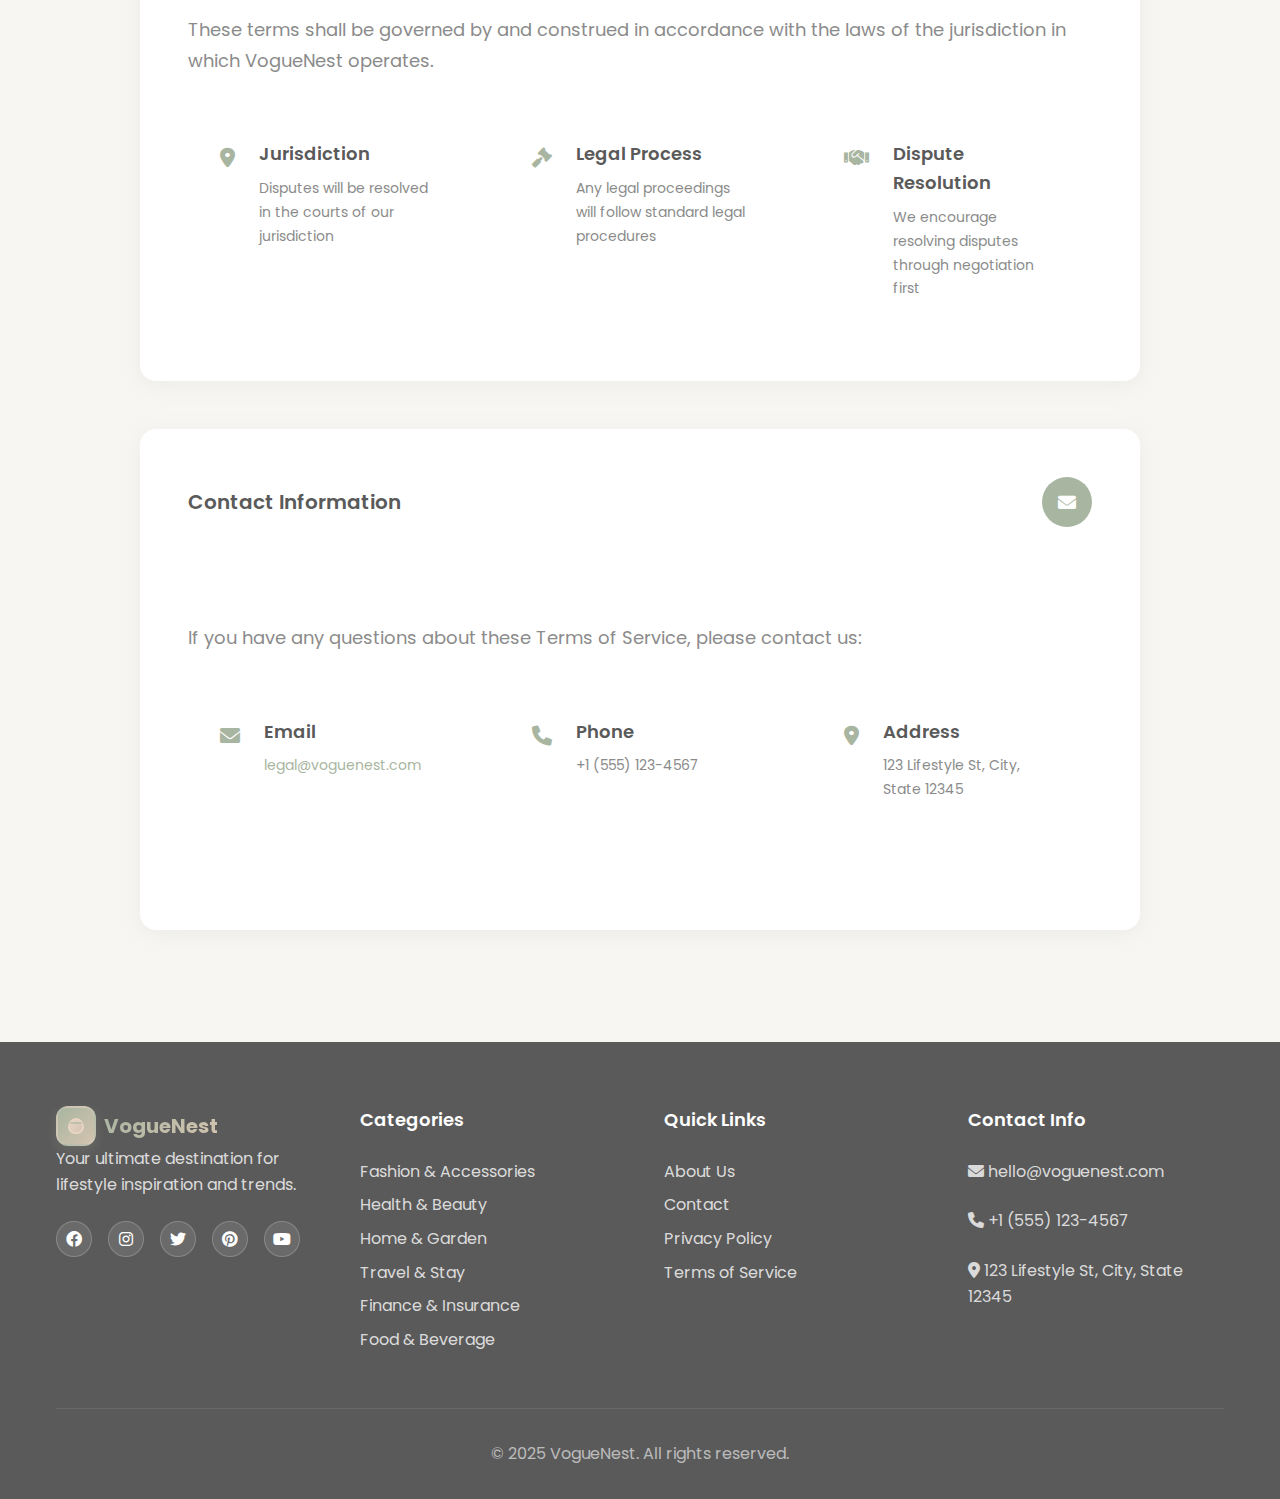
<file: terms.html>
<!DOCTYPE html>
<html lang="en">
<head>
    <meta charset="UTF-8">
    <meta name="viewport" content="width=device-width, initial-scale=1.0">
    <title>Terms of Service - VogueNest</title>
    <link rel="stylesheet" href="styles.css">
    <link href="https://fonts.googleapis.com/css2?family=Poppins:wght@300;400;500;600;700&display=swap" rel="stylesheet">
    <link rel="stylesheet" href="https://cdnjs.cloudflare.com/ajax/libs/font-awesome/6.0.0/css/all.min.css">
</head>
<body>
    <!-- Header -->
    <header class="header">
        <nav class="navbar">
            <div class="nav-container">
                <!-- Logo Section -->
                <div class="logo">
                    <a href="index.html" class="logo-link">
                        <div class="logo-icon">
                            <div class="logo-nest"></div>
                        </div>
                        <span class="logo-text">VogueNest</span>
                    </a>
                </div>
                
                <!-- Navigation Menu -->
                <ul class="nav-menu">
                    <li><a href="index.html" class="nav-link">Home</a></li>
                    <li class="dropdown">
                        <a href="#" class="nav-link dropdown-toggle">
                            Categories 
                            <i class="fas fa-chevron-down dropdown-icon"></i>
                        </a>
                        <ul class="dropdown-menu">
                            <li><a href="category.html?cat=fashion" class="dropdown-link">
                                <i class="fas fa-tshirt"></i>
                                Fashion & Accessories
                            </a></li>
                            <li><a href="category.html?cat=beauty" class="dropdown-link">
                                <i class="fas fa-spa"></i>
                                Health & Beauty
                            </a></li>
                            <li><a href="category.html?cat=home" class="dropdown-link">
                                <i class="fas fa-home"></i>
                                Home & Garden
                            </a></li>
                            <li><a href="category.html?cat=travel" class="dropdown-link">
                                <i class="fas fa-plane"></i>
                                Travel & Stay
                            </a></li>
                            <li><a href="category.html?cat=finance" class="dropdown-link">
                                <i class="fas fa-chart-line"></i>
                                Finance & Insurance
                            </a></li>
                            <li><a href="category.html?cat=food" class="dropdown-link">
                                <i class="fas fa-utensils"></i>
                                Food & Beverage
                            </a></li>
                        </ul>
                    </li>
                    <li><a href="about.html" class="nav-link">About</a></li>
                    <li><a href="contact.html" class="nav-link">Contact</a></li>
                </ul>
                
                <!-- Search Section -->
                <div class="search-container">
                    <div class="search-wrapper">
                        <input type="text" placeholder="Search articles..." class="search-input">
                        <button class="search-btn" aria-label="Search">
                            <i class="fas fa-search"></i>
                        </button>
                    </div>
                </div>
                
                <!-- Mobile Menu Toggle -->
                <div class="hamburger" aria-label="Toggle menu">
                    <span class="hamburger-line"></span>
                    <span class="hamburger-line"></span>
                    <span class="hamburger-line"></span>
                </div>
            </div>
        </nav>
    </header>

    <!-- Main Content -->
    <main class="main-content">
        <div class="container">
            <!-- Page Header -->
            <div class="page-header">
                <div class="header-content">
                    <h1>Terms of Service</h1>
                    <p class="page-subtitle">Last updated: January 1, 2025</p>
                    <div class="header-meta">
                        <span class="meta-item">
                            <i class="fas fa-gavel"></i>
                            Legal Agreement
                        </span>
                        <span class="meta-item">
                            <i class="fas fa-shield-alt"></i>
                            User Protection
                        </span>
                    </div>
                </div>
            </div>
            
            <!-- Table of Contents -->
            <div class="table-of-contents">
                <h3>Table of Contents</h3>
                <ul>
                    <li><a href="#acceptance">Acceptance of Terms</a></li>
                    <li><a href="#use-license">Use License</a></li>
                    <li><a href="#user-accounts">User Accounts</a></li>
                    <li><a href="#content-policy">Content Policy</a></li>
                    <li><a href="#intellectual-property">Intellectual Property</a></li>
                    <li><a href="#prohibited-uses">Prohibited Uses</a></li>
                    <li><a href="#disclaimer">Disclaimer</a></li>
                    <li><a href="#limitations">Limitations</a></li>
                    <li><a href="#governing-law">Governing Law</a></li>
                    <li><a href="#contact">Contact Information</a></li>
                </ul>
            </div>
            
            <!-- Content Sections -->
            <div class="terms-content">
                <section id="acceptance" class="terms-section">
                    <div class="section-header">
                        <h2>Acceptance of Terms</h2>
                        <div class="section-icon">
                            <i class="fas fa-handshake"></i>
                        </div>
                    </div>
                    <div class="section-content">
                        <p>By accessing and using VogueNest, you accept and agree to be bound by the terms and provision of this agreement. These terms apply to all visitors, users, and others who access or use the service.</p>
                        <div class="agreement-points">
                            <div class="agreement-point">
                                <i class="fas fa-check-circle"></i>
                                <span>You must be at least 18 years old to use this service</span>
                            </div>
                            <div class="agreement-point">
                                <i class="fas fa-check-circle"></i>
                                <span>You agree to comply with all applicable laws and regulations</span>
                            </div>
                            <div class="agreement-point">
                                <i class="fas fa-check-circle"></i>
                                <span>You acknowledge that you have read and understood these terms</span>
                            </div>
                        </div>
                    </div>
                </section>
                
                <section id="use-license" class="terms-section">
                    <div class="section-header">
                        <h2>Use License</h2>
                        <div class="section-icon">
                            <i class="fas fa-key"></i>
                        </div>
                    </div>
                    <div class="section-content">
                        <p>Permission is granted to temporarily download one copy of the materials on VogueNest for personal, non-commercial transitory viewing only. This is the grant of a license, not a transfer of title.</p>
                        <div class="license-types">
                            <div class="license-type">
                                <h4>Personal Use</h4>
                                <p>You may use our content for personal, non-commercial purposes</p>
                            </div>
                            <div class="license-type">
                                <h4>Educational Use</h4>
                                <p>Content may be used for educational purposes with proper attribution</p>
                            </div>
                            <div class="license-type">
                                <h4>Commercial Use</h4>
                                <p>Commercial use requires prior written permission from VogueNest</p>
                            </div>
                        </div>
                    </div>
                </section>
                
                <section id="user-accounts" class="terms-section">
                    <div class="section-header">
                        <h2>User Accounts</h2>
                        <div class="section-icon">
                            <i class="fas fa-user"></i>
                        </div>
                    </div>
                    <div class="section-content">
                        <p>When you create an account with us, you must provide information that is accurate, complete, and current at all times.</p>
                        <div class="account-requirements">
                            <div class="requirement-item">
                                <i class="fas fa-user-shield"></i>
                                <div>
                                    <h4>Account Security</h4>
                                    <p>You are responsible for safeguarding the password and all activities under your account</p>
                                </div>
                            </div>
                            <div class="requirement-item">
                                <i class="fas fa-info-circle"></i>
                                <div>
                                    <h4>Accurate Information</h4>
                                    <p>You must provide accurate and up-to-date information</p>
                                </div>
                            </div>
                            <div class="requirement-item">
                                <i class="fas fa-ban"></i>
                                <div>
                                    <h4>Account Termination</h4>
                                    <p>We reserve the right to terminate accounts that violate these terms</p>
                                </div>
                            </div>
                        </div>
                    </div>
                </section>
                
                <section id="content-policy" class="terms-section">
                    <div class="section-header">
                        <h2>Content Policy</h2>
                        <div class="section-icon">
                            <i class="fas fa-file-alt"></i>
                        </div>
                    </div>
                    <div class="section-content">
                        <p>Our content is created with care and attention to detail. We strive to provide accurate, helpful, and engaging content for our users.</p>
                        <div class="content-standards">
                            <div class="standard-item">
                                <i class="fas fa-star"></i>
                                <h4>Quality Standards</h4>
                                <p>All content meets our high quality standards</p>
                            </div>
                            <div class="standard-item">
                                <i class="fas fa-edit"></i>
                                <h4>Regular Updates</h4>
                                <p>Content is regularly reviewed and updated</p>
                            </div>
                            <div class="standard-item">
                                <i class="fas fa-shield-alt"></i>
                                <h4>Fact Checking</h4>
                                <p>We verify information before publication</p>
                            </div>
                        </div>
                    </div>
                </section>
                
                <section id="intellectual-property" class="terms-section">
                    <div class="section-header">
                        <h2>Intellectual Property</h2>
                        <div class="section-icon">
                            <i class="fas fa-copyright"></i>
                        </div>
                    </div>
                    <div class="section-content">
                        <p>The service and its original content, features, and functionality are and will remain the exclusive property of VogueNest and its licensors.</p>
                        <div class="ip-rights">
                            <div class="ip-item">
                                <i class="fas fa-images"></i>
                                <div>
                                    <h4>Images and Media</h4>
                                    <p>All images and media are either owned by us or used with permission</p>
                                </div>
                            </div>
                            <div class="ip-item">
                                <i class="fas fa-code"></i>
                                <div>
                                    <h4>Website Code</h4>
                                    <p>Our website code and design are proprietary</p>
                                </div>
                            </div>
                            <div class="ip-item">
                                <i class="fas fa-pen-fancy"></i>
                                <div>
                                    <h4>Written Content</h4>
                                    <p>All written content is original and protected by copyright</p>
                                </div>
                            </div>
                        </div>
                    </div>
                </section>
                
                <section id="prohibited-uses" class="terms-section">
                    <div class="section-header">
                        <h2>Prohibited Uses</h2>
                        <div class="section-icon">
                            <i class="fas fa-exclamation-triangle"></i>
                        </div>
                    </div>
                    <div class="section-content">
                        <p>You may not use our service for any unlawful purpose or to solicit others to perform unlawful acts.</p>
                        <div class="prohibited-list">
                            <div class="prohibited-item">
                                <i class="fas fa-times-circle"></i>
                                <span>Violating any laws or regulations</span>
                            </div>
                            <div class="prohibited-item">
                                <i class="fas fa-times-circle"></i>
                                <span>Transmitting harmful or malicious code</span>
                            </div>
                            <div class="prohibited-item">
                                <i class="fas fa-times-circle"></i>
                                <span>Attempting to gain unauthorized access</span>
                            </div>
                            <div class="prohibited-item">
                                <i class="fas fa-times-circle"></i>
                                <span>Harassing or threatening other users</span>
                            </div>
                        </div>
                    </div>
                </section>
                
                <section id="disclaimer" class="terms-section">
                    <div class="section-header">
                        <h2>Disclaimer</h2>
                        <div class="section-icon">
                            <i class="fas fa-info-circle"></i>
                        </div>
                    </div>
                    <div class="section-content">
                        <p>The materials on VogueNest are provided on an 'as is' basis. VogueNest makes no warranties, expressed or implied, and hereby disclaims and negates all other warranties.</p>
                        <div class="disclaimer-points">
                            <div class="disclaimer-point">
                                <i class="fas fa-exclamation-triangle"></i>
                                <div>
                                    <h4>No Warranty</h4>
                                    <p>We provide no warranty as to the accuracy or completeness of information</p>
                                </div>
                            </div>
                            <div class="disclaimer-point">
                                <i class="fas fa-clock"></i>
                                <div>
                                    <h4>Information Changes</h4>
                                    <p>Information may become outdated and we are not obligated to update it</p>
                                </div>
                            </div>
                            <div class="disclaimer-point">
                                <i class="fas fa-user-check"></i>
                                <div>
                                    <h4>User Responsibility</h4>
                                    <p>Users are responsible for verifying information before acting on it</p>
                                </div>
                            </div>
                        </div>
                    </div>
                </section>
                
                <section id="limitations" class="terms-section">
                    <div class="section-header">
                        <h2>Limitations</h2>
                        <div class="section-icon">
                            <i class="fas fa-shield-alt"></i>
                        </div>
                    </div>
                    <div class="section-content">
                        <p>In no event shall VogueNest or its suppliers be liable for any damages arising out of the use or inability to use the materials on VogueNest.</p>
                        <div class="limitation-types">
                            <div class="limitation-type">
                                <h4>Direct Damages</h4>
                                <p>We are not liable for direct damages resulting from use of our service</p>
                            </div>
                            <div class="limitation-type">
                                <h4>Indirect Damages</h4>
                                <p>We are not liable for indirect, incidental, or consequential damages</p>
                            </div>
                            <div class="limitation-type">
                                <h4>Maximum Liability</h4>
                                <p>Our total liability is limited to the amount you paid for the service</p>
                            </div>
                        </div>
                    </div>
                </section>
                
                <section id="governing-law" class="terms-section">
                    <div class="section-header">
                        <h2>Governing Law</h2>
                        <div class="section-icon">
                            <i class="fas fa-balance-scale"></i>
                        </div>
                    </div>
                    <div class="section-content">
                        <p>These terms shall be governed by and construed in accordance with the laws of the jurisdiction in which VogueNest operates.</p>
                        <div class="legal-info">
                            <div class="legal-item">
                                <i class="fas fa-map-marker-alt"></i>
                                <div>
                                    <h4>Jurisdiction</h4>
                                    <p>Disputes will be resolved in the courts of our jurisdiction</p>
                                </div>
                            </div>
                            <div class="legal-item">
                                <i class="fas fa-gavel"></i>
                                <div>
                                    <h4>Legal Process</h4>
                                    <p>Any legal proceedings will follow standard legal procedures</p>
                                </div>
                            </div>
                            <div class="legal-item">
                                <i class="fas fa-handshake"></i>
                                <div>
                                    <h4>Dispute Resolution</h4>
                                    <p>We encourage resolving disputes through negotiation first</p>
                                </div>
                            </div>
                        </div>
                    </div>
                </section>
                
                <section id="contact" class="terms-section">
                    <div class="section-header">
                        <h2>Contact Information</h2>
                        <div class="section-icon">
                            <i class="fas fa-envelope"></i>
                        </div>
                    </div>
                    <div class="section-content">
                        <p>If you have any questions about these Terms of Service, please contact us:</p>
                        <div class="contact-info">
                            <div class="contact-item">
                                <i class="fas fa-envelope"></i>
                                <div>
                                    <h4>Email</h4>
                                    <p><a href="mailto:legal@voguenest.com">legal@voguenest.com</a></p>
                                </div>
                            </div>
                            <div class="contact-item">
                                <i class="fas fa-phone"></i>
                                <div>
                                    <h4>Phone</h4>
                                    <p>+1 (555) 123-4567</p>
                                </div>
                            </div>
                            <div class="contact-item">
                                <i class="fas fa-map-marker-alt"></i>
                                <div>
                                    <h4>Address</h4>
                                    <p>123 Lifestyle St, City, State 12345</p>
                                </div>
                            </div>
                        </div>
                    </div>
                </section>
            </div>
        </div>
    </main>

    <!-- Footer -->
    <footer class="footer">
        <div class="container">
            <div class="footer-content">
                <div class="footer-section">
                    <div class="logo">
                        <div class="logo-icon">
                            <div class="logo-nest"></div>
                        </div>
                        <span class="logo-text">VogueNest</span>
                    </div>
                    <p>Your ultimate destination for lifestyle inspiration and trends.</p>
                    <div class="social-links">
                        <a href="https://facebook.com/voguenest" target="_blank" rel="noopener noreferrer"><i class="fab fa-facebook"></i></a>
                        <a href="https://instagram.com/voguenest" target="_blank" rel="noopener noreferrer"><i class="fab fa-instagram"></i></a>
                        <a href="https://twitter.com/voguenest" target="_blank" rel="noopener noreferrer"><i class="fab fa-twitter"></i></a>
                        <a href="https://pinterest.com/voguenest" target="_blank" rel="noopener noreferrer"><i class="fab fa-pinterest"></i></a>
                        <a href="https://youtube.com/voguenest" target="_blank" rel="noopener noreferrer"><i class="fab fa-youtube"></i></a>
                    </div>
                </div>
                <div class="footer-section">
                    <h3>Categories</h3>
                    <ul>
                        <li><a href="category.html?cat=fashion">Fashion & Accessories</a></li>
                        <li><a href="category.html?cat=beauty">Health & Beauty</a></li>
                        <li><a href="category.html?cat=home">Home & Garden</a></li>
                        <li><a href="category.html?cat=travel">Travel & Stay</a></li>
                        <li><a href="category.html?cat=finance">Finance & Insurance</a></li>
                        <li><a href="category.html?cat=food">Food & Beverage</a></li>
                    </ul>
                </div>
                <div class="footer-section">
                    <h3>Quick Links</h3>
                    <ul>
                        <li><a href="about.html">About Us</a></li>
                        <li><a href="contact.html">Contact</a></li>
                        <li><a href="privacy.html">Privacy Policy</a></li>
                        <li><a href="terms.html">Terms of Service</a></li>
                    </ul>
                </div>
                <div class="footer-section">
                    <h3>Contact Info</h3>
                    <p><i class="fas fa-envelope"></i> hello@voguenest.com</p>
                    <p><i class="fas fa-phone"></i> +1 (555) 123-4567</p>
                    <p><i class="fas fa-map-marker-alt"></i> 123 Lifestyle St, City, State 12345</p>
                </div>
            </div>
            <div class="footer-bottom">
                <p>&copy; 2025 VogueNest. All rights reserved.</p>
            </div>
        </div>
    </footer>

    <script src="script.js"></script>
</body>
</html>
</file>
<file: styles.css>
/* Reset and Base Styles */
* {
    margin: 0;
    padding: 0;
    box-sizing: border-box;
}

:root {
    /* Morandi Color Palette */
    --primary-color: #A8B5A0;      /* Soft sage green */
    --secondary-color: #D4C4B0;    /* Warm beige */
    --accent-color: #E8D5C4;        /* Cream */
    --text-primary: #5A5A5A;        /* Soft gray */
    --text-secondary: #8B8B8B;      /* Light gray */
    --background: #F8F6F3;          /* Warm white */
    --white: #FFFFFF;
    --shadow: rgba(168, 181, 160, 0.15);
    --shadow-hover: rgba(168, 181, 160, 0.25);
    
    /* Typography */
    --font-family: 'Poppins', sans-serif;
    --font-size-xs: 0.75rem;
    --font-size-sm: 0.875rem;
    --font-size-base: 1rem;
    --font-size-lg: 1.125rem;
    --font-size-xl: 1.25rem;
    --font-size-2xl: 1.5rem;
    --font-size-3xl: 1.875rem;
    --font-size-4xl: 2.25rem;
    
    /* Spacing */
    --spacing-xs: 0.5rem;
    --spacing-sm: 1rem;
    --spacing-md: 1.5rem;
    --spacing-lg: 2rem;
    --spacing-xl: 3rem;
    --spacing-2xl: 4rem;
    
    /* Border Radius */
    --radius-sm: 8px;
    --radius-md: 12px;
    --radius-lg: 16px;
    --radius-xl: 24px;
    --radius-full: 50%;
    
    /* Transitions */
    --transition-fast: 0.2s ease;
    --transition-normal: 0.3s ease;
    --transition-slow: 0.5s ease;
}

body {
    font-family: var(--font-family);
    line-height: 1.6;
    color: var(--text-primary);
    background-color: var(--background);
    overflow-x: hidden;
}

.container {
    max-width: 1200px;
    margin: 0 auto;
    padding: 0 var(--spacing-sm);
}

/* Header Styles */
.header {
    background: rgba(255, 255, 255, 0.95);
    backdrop-filter: blur(20px);
    -webkit-backdrop-filter: blur(20px);
    box-shadow: 0 8px 32px rgba(168, 181, 160, 0.15);
    position: fixed;
    top: 0;
    left: 0;
    right: 0;
    z-index: 1000;
    transition: all 0.3s cubic-bezier(0.4, 0, 0.2, 1);
    border-bottom: 1px solid rgba(168, 181, 160, 0.1);
}

.navbar {
    padding: var(--spacing-sm) 0;
}

.nav-container {
    display: flex;
    align-items: center;
    justify-content: space-between;
    max-width: 1200px;
    margin: 0 auto;
    padding: 0 var(--spacing-sm);
}

.logo {
    display: flex;
    align-items: center;
    gap: var(--spacing-xs);
    font-weight: 600;
    font-size: var(--font-size-xl);
    color: var(--primary-color);
    text-decoration: none;
}

.logo-link {
    display: flex;
    align-items: center;
    gap: var(--spacing-xs);
    text-decoration: none;
    color: inherit;
    transition: var(--transition-normal);
}

.logo-link:hover {
    text-decoration: none;
    color: inherit;
    transform: scale(1.02);
}

.logo-icon {
    width: 40px;
    height: 40px;
    border-radius: var(--radius-md);
    background: linear-gradient(135deg, var(--primary-color), var(--secondary-color));
    display: flex;
    align-items: center;
    justify-content: center;
    transition: var(--transition-normal);
    box-shadow: 0 4px 12px rgba(168, 181, 160, 0.2);
    border: 2px solid rgba(255, 255, 255, 0.1);
    position: relative;
    overflow: hidden;
}

.logo-nest {
    width: 20px;
    height: 20px;
    position: relative;
}

.logo-nest::before {
    content: '';
    position: absolute;
    top: 2px;
    left: 2px;
    right: 2px;
    bottom: 2px;
    border: 2px solid #E8D5C4;
    border-radius: 50% 50% 50% 50% / 60% 60% 40% 40%;
    background: linear-gradient(135deg, #E8D5C4, #D4C4B0);
}

.logo-nest::after {
    content: '';
    position: absolute;
    top: 6px;
    left: 4px;
    right: 4px;
    height: 2px;
    background: #A8B5A0;
    border-radius: 1px;
    opacity: 0.6;
}

.logo:hover .logo-icon {
    transform: scale(1.05);
    box-shadow: 0 6px 20px rgba(168, 181, 160, 0.3);
    background: linear-gradient(135deg, var(--secondary-color), var(--primary-color));
}

.logo:hover .logo-nest::before {
    background: linear-gradient(135deg, #D4C4B0, #E8D5C4);
    border-color: #A8B5A0;
}

.logo-text {
    font-weight: 700;
    background: linear-gradient(135deg, var(--primary-color), var(--secondary-color));
    -webkit-background-clip: text;
    -webkit-text-fill-color: transparent;
    background-clip: text;
}

.nav-menu {
    display: flex;
    list-style: none;
    gap: var(--spacing-lg);
    align-items: center;
}

.nav-link {
    text-decoration: none;
    color: var(--text-primary);
    font-weight: 500;
    transition: var(--transition-fast);
    position: relative;
    padding: var(--spacing-xs) var(--spacing-sm);
    border-radius: var(--radius-sm);
}

.nav-link:hover,
.nav-link.active {
    color: var(--primary-color);
    background-color: rgba(168, 181, 160, 0.1);
}

.dropdown {
    position: relative;
}

.dropdown-menu {
    position: absolute;
    top: 100%;
    left: 0;
    background: var(--white);
    box-shadow: 0 8px 32px var(--shadow);
    border-radius: var(--radius-md);
    padding: var(--spacing-sm);
    min-width: 220px;
    opacity: 0;
    visibility: hidden;
    transform: translateY(-10px);
    transition: var(--transition-normal);
    z-index: 100;
    border: 1px solid rgba(168, 181, 160, 0.1);
}

.dropdown:hover .dropdown-menu {
    opacity: 1;
    visibility: visible;
    transform: translateY(0);
}

.dropdown-menu li {
    margin: var(--spacing-xs) 0;
}

.dropdown-menu a {
    display: block;
    padding: var(--spacing-xs) var(--spacing-sm);
    color: var(--text-primary);
    text-decoration: none;
    border-radius: var(--radius-sm);
    transition: var(--transition-fast);
}

.dropdown-menu a:hover {
    background-color: var(--accent-color);
    color: var(--primary-color);
}

.dropdown-link {
    display: flex;
    align-items: center;
    gap: var(--spacing-sm);
    padding: var(--spacing-sm) var(--spacing-md);
    color: var(--text-primary);
    text-decoration: none;
    border-radius: var(--radius-sm);
    transition: var(--transition-normal);
    font-weight: 500;
}

.dropdown-link:hover {
    background: var(--light-bg);
    color: var(--primary-color);
    text-decoration: none;
}

.dropdown-link i {
    width: 16px;
    text-align: center;
    color: var(--primary-color);
}

.dropdown-toggle {
    display: flex;
    align-items: center;
    gap: var(--spacing-xs);
}

.dropdown-icon {
    transition: transform 0.3s ease;
}

.dropdown:hover .dropdown-icon {
    transform: rotate(180deg);
}

.search-container {
    display: flex;
    align-items: center;
    background: var(--background);
    border-radius: var(--radius-lg);
    padding: var(--spacing-xs) var(--spacing-sm);
    border: 2px solid transparent;
    transition: var(--transition-fast);
}

.search-wrapper {
    display: flex;
    align-items: center;
    width: 100%;
    position: relative;
}

.search-container:focus-within {
    border-color: var(--primary-color);
    box-shadow: 0 0 0 3px rgba(168, 181, 160, 0.1);
}

.search-input {
    border: none;
    background: transparent;
    outline: none;
    padding: var(--spacing-xs);
    width: 200px;
    color: var(--text-primary);
}

.search-input::placeholder {
    color: var(--text-secondary);
}

.search-btn {
    background: none;
    border: none;
    color: var(--primary-color);
    cursor: pointer;
    padding: var(--spacing-xs);
    border-radius: var(--radius-sm);
    transition: var(--transition-fast);
}

.search-btn:hover {
    background-color: var(--accent-color);
}

.hamburger {
    display: none;
    flex-direction: column;
    cursor: pointer;
    gap: 4px;
    border: none;
    background: none;
    padding: var(--spacing-xs);
    transition: var(--transition-normal);
}

.hamburger:hover {
    transform: scale(1.05);
}

.hamburger-line {
    width: 25px;
    height: 3px;
    background: var(--primary-color);
    border-radius: 2px;
    transition: var(--transition-fast);
}

/* Hero Section */
.hero {
    display: flex;
    align-items: center;
    min-height: 100vh;
    padding: var(--spacing-2xl) 0;
    background: linear-gradient(135deg, var(--background) 0%, var(--accent-color) 100%);
    margin-top: 80px;
    position: relative;
    overflow: hidden;
}

.hero-background {
    position: absolute;
    top: 0;
    left: 0;
    right: 0;
    bottom: 0;
    z-index: 1;
}

.hero-pattern {
    position: absolute;
    top: 0;
    left: 0;
    right: 0;
    bottom: 0;
    background: url('data:image/svg+xml,<svg xmlns="http://www.w3.org/2000/svg" viewBox="0 0 100 100"><defs><pattern id="grain" width="100" height="100" patternUnits="userSpaceOnUse"><circle cx="25" cy="25" r="1" fill="%23A8B5A0" opacity="0.1"/><circle cx="75" cy="75" r="1" fill="%23D4C4B0" opacity="0.1"/><circle cx="50" cy="10" r="0.5" fill="%23E8D5C4" opacity="0.15"/><circle cx="10" cy="60" r="0.5" fill="%23A8B5A0" opacity="0.1"/><circle cx="90" cy="40" r="0.5" fill="%23D4C4B0" opacity="0.1"/></pattern></defs><rect width="100" height="100" fill="url(%23grain)"/></svg>');
    opacity: 0.3;
}

.hero-shapes {
    position: absolute;
    top: 0;
    left: 0;
    right: 0;
    bottom: 0;
}

.shape {
    position: absolute;
    border-radius: 50%;
    background: linear-gradient(135deg, var(--primary-color), var(--secondary-color));
    opacity: 0.1;
    animation: float 6s ease-in-out infinite;
}

.shape-1 {
    width: 200px;
    height: 200px;
    top: 10%;
    right: 10%;
    animation-delay: 0s;
}

.shape-2 {
    width: 150px;
    height: 150px;
    bottom: 20%;
    left: 5%;
    animation-delay: 2s;
}

.shape-3 {
    width: 100px;
    height: 100px;
    top: 50%;
    right: 30%;
    animation-delay: 4s;
}

@keyframes float {
    0%, 100% { transform: translateY(0px) rotate(0deg); }
    50% { transform: translateY(-20px) rotate(180deg); }
}

.hero-content {
    display: grid;
    grid-template-columns: 1fr 1fr;
    gap: var(--spacing-xxl);
    align-items: center;
    position: relative;
    z-index: 2;
}

.hero-text {
    max-width: 600px;
}

.hero-badge {
    display: inline-flex;
    align-items: center;
    gap: var(--spacing-sm);
    background: rgba(255, 255, 255, 0.1);
    backdrop-filter: blur(10px);
    padding: var(--spacing-sm) var(--spacing-md);
    border-radius: var(--radius-full);
    border: 1px solid rgba(255, 255, 255, 0.2);
    margin-bottom: var(--spacing-lg);
    font-size: var(--font-size-sm);
    font-weight: 500;
    color: var(--white);
}

.hero-badge i {
    color: #fbbf24;
    font-size: var(--font-size-md);
}

.hero-title {
    font-size: var(--font-size-4xl);
    font-weight: 700;
    color: var(--white);
    margin-bottom: var(--spacing-lg);
    line-height: 1.2;
}

.title-line {
    display: block;
    font-size: var(--font-size-2xl);
    font-weight: 400;
    opacity: 0.9;
    margin-bottom: var(--spacing-xs);
}

.title-highlight {
    display: block;
    background: linear-gradient(135deg, var(--primary-color), var(--secondary-color));
    -webkit-background-clip: text;
    -webkit-text-fill-color: transparent;
    background-clip: text;
    font-size: var(--font-size-4xl);
    font-weight: 800;
}

.hero-subtitle {
    font-size: var(--font-size-lg);
    color: rgba(255, 255, 255, 0.9);
    line-height: 1.6;
    margin-bottom: var(--spacing-xl);
}

.hero-stats {
    display: flex;
    gap: var(--spacing-xl);
    margin-bottom: var(--spacing-xl);
}

.stat-item {
    text-align: center;
}

.stat-number {
    font-size: var(--font-size-2xl);
    font-weight: 700;
    color: var(--white);
    margin-bottom: var(--spacing-xs);
}

.stat-label {
    font-size: var(--font-size-sm);
    color: rgba(255, 255, 255, 0.8);
    font-weight: 500;
}

.hero-actions {
    display: flex;
    gap: var(--spacing-md);
    margin-top: var(--spacing-lg);
}

.cta-btn {
    display: inline-flex;
    align-items: center;
    gap: var(--spacing-sm);
    padding: var(--spacing-md) var(--spacing-lg);
    border-radius: var(--radius-lg);
    font-weight: 600;
    text-decoration: none;
    transition: var(--transition-normal);
    border: none;
    cursor: pointer;
    position: relative;
    overflow: hidden;
}

.cta-btn.primary {
    background: linear-gradient(135deg, var(--primary-color), var(--secondary-color));
    color: var(--white);
    box-shadow: 0 4px 15px rgba(168, 181, 160, 0.3);
}

.cta-btn.primary:hover {
    transform: translateY(-2px);
    box-shadow: 0 8px 25px rgba(168, 181, 160, 0.4);
}

.cta-btn.secondary {
    background: rgba(255, 255, 255, 0.1);
    backdrop-filter: blur(10px);
    color: var(--white);
    border: 2px solid rgba(255, 255, 255, 0.3);
}

.cta-btn.secondary:hover {
    background: rgba(255, 255, 255, 0.2);
    border-color: rgba(255, 255, 255, 0.5);
    transform: translateY(-2px);
}

.hero-image {
    position: relative;
    z-index: 2;
}

.image-container {
    position: relative;
    border-radius: var(--radius-xl);
    overflow: hidden;
    box-shadow: 0 20px 40px rgba(0, 0, 0, 0.1);
}

.image-container img {
    width: 100%;
    height: auto;
    display: block;
}

.image-overlay {
    position: absolute;
    bottom: 0;
    left: 0;
    right: 0;
    background: linear-gradient(transparent, rgba(0, 0, 0, 0.8));
    padding: var(--spacing-xl);
    color: var(--white);
}

.overlay-content h3 {
    font-size: var(--font-size-lg);
    font-weight: 600;
    margin-bottom: var(--spacing-xs);
}

.overlay-content p {
    font-size: var(--font-size-sm);
    opacity: 0.9;
}

.floating-cards {
    position: absolute;
    top: 0;
    left: 0;
    right: 0;
    bottom: 0;
    pointer-events: none;
}

.floating-card {
    position: absolute;
    background: rgba(255, 255, 255, 0.95);
    backdrop-filter: blur(10px);
    padding: var(--spacing-md);
    border-radius: var(--radius-lg);
    box-shadow: 0 8px 25px rgba(0, 0, 0, 0.1);
    display: flex;
    align-items: center;
    gap: var(--spacing-sm);
    font-weight: 600;
    color: var(--text-primary);
    animation: float 3s ease-in-out infinite;
}

.floating-card i {
    color: var(--primary-color);
    font-size: var(--font-size-lg);
}

.card-1 {
    top: 20%;
    right: -10%;
    animation-delay: 0s;
}

.card-2 {
    bottom: 30%;
    left: -15%;
    animation-delay: 1s;
}

.card-3 {
    top: 60%;
    right: -5%;
    animation-delay: 2s;
}

.hero-content {
    flex: 1;
    max-width: 600px;
    padding: var(--spacing-xl);
}

.hero-title {
    font-size: var(--font-size-4xl);
    font-weight: 700;
    color: var(--text-primary);
    margin-bottom: var(--spacing-md);
    line-height: 1.2;
}

.hero-subtitle {
    font-size: var(--font-size-lg);
    color: var(--text-secondary);
    margin-bottom: var(--spacing-xl);
    line-height: 1.6;
}

.cta-btn {
    background: linear-gradient(135deg, var(--primary-color), var(--secondary-color));
    color: var(--white);
    border: none;
    padding: var(--spacing-md) var(--spacing-xl);
    border-radius: var(--radius-lg);
    font-size: var(--font-size-lg);
    font-weight: 600;
    cursor: pointer;
    transition: all 0.3s cubic-bezier(0.4, 0, 0.2, 1);
    box-shadow: 0 8px 32px rgba(168, 181, 160, 0.3);
    position: relative;
    overflow: hidden;
}

.cta-btn::before {
    content: '';
    position: absolute;
    top: 0;
    left: -100%;
    width: 100%;
    height: 100%;
    background: linear-gradient(90deg, transparent, rgba(255, 255, 255, 0.2), transparent);
    transition: left 0.6s;
}

.cta-btn:hover::before {
    left: 100%;
}

.cta-btn:hover {
    transform: translateY(-2px);
    box-shadow: 0 8px 30px var(--shadow-hover);
}

.hero-image {
    flex: 1;
    text-align: center;
}

.hero-image img {
    max-width: 100%;
    height: auto;
    border-radius: var(--radius-xl);
    box-shadow: 0 20px 60px var(--shadow);
}

/* Section Styles */
.section-title {
    text-align: center;
    font-size: var(--font-size-3xl);
    font-weight: 700;
    color: var(--text-primary);
    margin-bottom: var(--spacing-xl);
    position: relative;
}

.section-title::after {
    content: '';
    position: absolute;
    bottom: -10px;
    left: 50%;
    transform: translateX(-50%);
    width: 60px;
    height: 4px;
    background: linear-gradient(135deg, var(--primary-color), var(--secondary-color));
    border-radius: 2px;
}

/* Categories Section */
.categories {
    padding: var(--spacing-2xl) 0;
    background: var(--white);
}

.categories-grid {
    display: grid;
    grid-template-columns: repeat(auto-fit, minmax(320px, 1fr));
    gap: var(--spacing-xl);
    margin-top: var(--spacing-xl);
    padding: 0 var(--spacing-sm);
}

.category-card {
    background: var(--white);
    padding: var(--spacing-xl);
    border-radius: var(--radius-lg);
    text-align: center;
    box-shadow: 0 8px 32px rgba(168, 181, 160, 0.12);
    transition: all 0.4s cubic-bezier(0.4, 0, 0.2, 1);
    cursor: pointer;
    border: 2px solid transparent;
    position: relative;
    overflow: hidden;
}

.category-card::before {
    content: '';
    position: absolute;
    top: 0;
    left: -100%;
    width: 100%;
    height: 100%;
    background: linear-gradient(90deg, transparent, rgba(255, 255, 255, 0.4), transparent);
    transition: left 0.6s;
}

.category-card:hover::before {
    left: 100%;
}

.category-card:hover {
    transform: translateY(-5px);
    box-shadow: 0 12px 40px var(--shadow-hover);
    border-color: var(--primary-color);
}

.category-icon {
    width: 80px;
    height: 80px;
    background: linear-gradient(135deg, var(--primary-color), var(--secondary-color));
    border-radius: var(--radius-full);
    display: flex;
    align-items: center;
    justify-content: center;
    margin: 0 auto var(--spacing-md);
    transition: all 0.4s cubic-bezier(0.4, 0, 0.2, 1);
    animation: float 3s ease-in-out infinite;
}

.category-card:hover .category-icon {
    transform: scale(1.1);
}

.category-icon i {
    font-size: var(--font-size-2xl);
    color: var(--white);
}

.category-card h3 {
    font-size: var(--font-size-xl);
    font-weight: 600;
    color: var(--text-primary);
    margin-bottom: var(--spacing-sm);
}

.category-card p {
    color: var(--text-secondary);
    line-height: 1.6;
}

/* Featured Posts */
.featured-posts {
    padding: var(--spacing-2xl) 0;
    background: var(--background);
}

.posts-grid {
    display: grid;
    grid-template-columns: repeat(auto-fit, minmax(380px, 1fr));
    gap: var(--spacing-xl);
    margin-top: var(--spacing-xl);
    padding: 0 var(--spacing-sm);
}

.post-card {
    background: var(--white);
    border-radius: var(--radius-lg);
    overflow: hidden;
    box-shadow: 0 4px 20px var(--shadow);
    transition: var(--transition-normal);
    cursor: pointer;
}

.post-link {
    display: block;
    text-decoration: none;
    color: inherit;
    width: 100%;
    height: 100%;
}

.post-link:hover {
    text-decoration: none;
    color: inherit;
}

.post-card:hover {
    transform: translateY(-8px) scale(1.02);
    box-shadow: 0 20px 60px rgba(168, 181, 160, 0.25);
}

.post-card.featured {
    grid-column: span 2;
}

.post-image {
    position: relative;
    height: 250px;
    overflow: hidden;
}

.post-card.featured .post-image {
    height: 300px;
}

.post-image img {
    width: 100%;
    height: 100%;
    object-fit: cover;
    transition: var(--transition-normal);
}

.post-card:hover .post-image img {
    transform: scale(1.05);
}

.post-category {
    position: absolute;
    top: var(--spacing-sm);
    left: var(--spacing-sm);
    background: var(--primary-color);
    color: var(--white);
    padding: var(--spacing-xs) var(--spacing-sm);
    border-radius: var(--radius-sm);
    font-size: var(--font-size-sm);
    font-weight: 500;
}

.post-content {
    padding: var(--spacing-lg);
}

.post-content h3 {
    font-size: var(--font-size-xl);
    font-weight: 600;
    color: var(--text-primary);
    margin-bottom: var(--spacing-sm);
    line-height: 1.4;
}

.post-content p {
    color: var(--text-secondary);
    line-height: 1.6;
    margin-bottom: var(--spacing-md);
}

.post-meta {
    display: flex;
    justify-content: space-between;
    align-items: center;
    font-size: var(--font-size-sm);
    color: var(--text-secondary);
}

/* Newsletter Section */
.newsletter {
    background: linear-gradient(135deg, var(--primary-color), var(--secondary-color));
    padding: var(--spacing-2xl) 0;
    text-align: center;
}

.newsletter-content h2 {
    font-size: var(--font-size-3xl);
    font-weight: 700;
    color: var(--white);
    margin-bottom: var(--spacing-sm);
}

.newsletter-content p {
    font-size: var(--font-size-lg);
    color: rgba(255, 255, 255, 0.9);
    margin-bottom: var(--spacing-xl);
}

.newsletter-form {
    display: flex;
    max-width: 500px;
    margin: 0 auto;
    gap: var(--spacing-sm);
}

.newsletter-form input {
    flex: 1;
    padding: var(--spacing-md);
    border: none;
    border-radius: var(--radius-lg);
    font-size: var(--font-size-base);
    outline: none;
}

.newsletter-form button {
    background: var(--white);
    color: var(--primary-color);
    border: none;
    padding: var(--spacing-md) var(--spacing-xl);
    border-radius: var(--radius-lg);
    font-weight: 600;
    cursor: pointer;
    transition: var(--transition-fast);
}

.newsletter-form button:hover {
    background: var(--accent-color);
    transform: translateY(-2px);
}

/* Footer */
.footer {
    background: var(--text-primary);
    color: var(--white);
    padding: var(--spacing-2xl) 0 var(--spacing-lg);
}

.footer-content {
    display: grid;
    grid-template-columns: repeat(auto-fit, minmax(250px, 1fr));
    gap: var(--spacing-xl);
    margin-bottom: var(--spacing-xl);
}

.footer-section h3 {
    font-size: var(--font-size-lg);
    font-weight: 600;
    margin-bottom: var(--spacing-md);
    color: var(--white);
}

.footer-section p {
    color: rgba(255, 255, 255, 0.8);
    line-height: 1.6;
    margin-bottom: var(--spacing-md);
}

.footer-section ul {
    list-style: none;
}

.footer-section ul li {
    margin-bottom: var(--spacing-xs);
}

.footer-section ul li a {
    color: rgba(255, 255, 255, 0.8);
    text-decoration: none;
    transition: var(--transition-fast);
}

.footer-section ul li a:hover {
    color: var(--primary-color);
}

.social-links {
    display: flex;
    flex-direction: row;
    flex-wrap: wrap;
    gap: var(--spacing-sm);
    margin-top: var(--spacing-md);
    justify-content: flex-start;
    align-items: center;
}

.social-links a {
    width: 36px;
    height: 36px;
    background: rgba(255, 255, 255, 0.1);
    border-radius: var(--radius-full);
    display: flex;
    align-items: center;
    justify-content: center;
    color: var(--white);
    text-decoration: none;
    transition: var(--transition-fast);
    flex-shrink: 0;
    border: 1px solid rgba(255, 255, 255, 0.2);
}

.social-links a:hover {
    background: var(--primary-color);
    transform: translateY(-2px) scale(1.05);
    border-color: var(--primary-color);
    box-shadow: 0 4px 12px rgba(168, 181, 160, 0.3);
}

.footer-bottom {
    text-align: center;
    padding-top: var(--spacing-lg);
    border-top: 1px solid rgba(255, 255, 255, 0.1);
    color: rgba(255, 255, 255, 0.6);
}

/* Responsive Design */
@media (max-width: 768px) {
    .nav-menu {
        position: fixed;
        top: 80px;
        left: -100%;
        width: 100%;
        height: calc(100vh - 80px);
        background: rgba(255, 255, 255, 0.98);
        backdrop-filter: blur(20px);
        -webkit-backdrop-filter: blur(20px);
        flex-direction: column;
        justify-content: flex-start;
        align-items: center;
        padding: var(--spacing-xl);
        transition: all 0.4s cubic-bezier(0.4, 0, 0.2, 1);
        box-shadow: 0 8px 32px rgba(168, 181, 160, 0.2);
        border-top: 1px solid rgba(168, 181, 160, 0.1);
    }

    .nav-menu.active {
        left: 0;
    }

    .hamburger {
        display: flex;
    }

    .hamburger.active span:nth-child(1) {
        transform: rotate(45deg) translate(5px, 5px);
    }

    .hamburger.active span:nth-child(2) {
        opacity: 0;
    }

    .hamburger.active span:nth-child(3) {
        transform: rotate(-45deg) translate(7px, -6px);
    }

    .hero {
        flex-direction: column;
        text-align: center;
        padding: var(--spacing-xl) 0;
    }

    .hero-content {
        max-width: 100%;
        padding: var(--spacing-lg);
    }

    .hero-title {
        font-size: var(--font-size-3xl);
    }

    .hero-subtitle {
        font-size: var(--font-size-base);
    }

    .categories-grid {
        grid-template-columns: 1fr;
        gap: var(--spacing-lg);
        padding: 0;
    }

    .posts-grid {
        grid-template-columns: 1fr;
        gap: var(--spacing-lg);
        padding: 0;
    }

    .post-card.featured {
        grid-column: span 1;
    }

    .newsletter-form {
        flex-direction: column;
    }

    .search-container {
        display: none;
    }
}

@media (max-width: 480px) {
    .container {
        padding: 0 var(--spacing-xs);
    }

    .hero-title {
        font-size: var(--font-size-2xl);
    }

    .section-title {
        font-size: var(--font-size-2xl);
    }

    .category-card,
    .post-card {
        margin: 0 var(--spacing-xs);
    }
}

/* Animations */
@keyframes fadeInUp {
    from {
        opacity: 0;
        transform: translateY(30px);
    }
    to {
        opacity: 1;
        transform: translateY(0);
    }
}

@keyframes fadeIn {
    from {
        opacity: 0;
    }
    to {
        opacity: 1;
    }
}

@keyframes float {
    0%, 100% {
        transform: translateY(0px);
    }
    50% {
        transform: translateY(-10px);
    }
}

@keyframes pulse {
    0%, 100% {
        transform: scale(1);
    }
    50% {
        transform: scale(1.05);
    }
}

.hero-content,
.hero-image,
.category-card,
.post-card {
    animation: fadeInUp 0.6s ease forwards;
}

.category-card:nth-child(1) { animation-delay: 0.1s; }
.category-card:nth-child(2) { animation-delay: 0.2s; }
.category-card:nth-child(3) { animation-delay: 0.3s; }
.category-card:nth-child(4) { animation-delay: 0.4s; }
.category-card:nth-child(5) { animation-delay: 0.5s; }
.category-card:nth-child(6) { animation-delay: 0.6s; }

/* Smooth scrolling */
html {
    scroll-behavior: smooth;
}

/* Loading animation */
.loading {
    opacity: 0;
    transform: translateY(20px);
    transition: var(--transition-slow);
}

.loading.loaded {
    opacity: 1;
    transform: translateY(0);
}

/* Category Page Styles */
.category-header {
    background: linear-gradient(135deg, var(--primary-color), var(--secondary-color));
    padding: var(--spacing-2xl) 0;
    margin-top: 80px;
    color: var(--white);
}

.category-header-content {
    display: flex;
    align-items: center;
    gap: var(--spacing-xl);
}

.category-icon-large {
    width: 100px;
    height: 100px;
    background: rgba(255, 255, 255, 0.2);
    border-radius: var(--radius-full);
    display: flex;
    align-items: center;
    justify-content: center;
    font-size: var(--font-size-3xl);
}

.category-details h1 {
    font-size: var(--font-size-4xl);
    font-weight: 700;
    margin-bottom: var(--spacing-sm);
}

.category-details p {
    font-size: var(--font-size-lg);
    opacity: 0.9;
    margin-bottom: var(--spacing-md);
}

.category-stats {
    display: flex;
    gap: var(--spacing-lg);
}

.category-stats span {
    display: flex;
    align-items: center;
    gap: var(--spacing-xs);
    font-size: var(--font-size-sm);
    opacity: 0.8;
}

/* Filter Section */
.filter-section {
    background: var(--white);
    padding: var(--spacing-lg) 0;
    border-bottom: 1px solid var(--accent-color);
}

.filter-controls {
    display: flex;
    align-items: center;
    justify-content: space-between;
    gap: var(--spacing-lg);
}

.filter-group {
    display: flex;
    align-items: center;
    gap: var(--spacing-sm);
}

.filter-group label {
    font-weight: 500;
    color: var(--text-primary);
}

.filter-select {
    padding: var(--spacing-xs) var(--spacing-sm);
    border: 2px solid var(--accent-color);
    border-radius: var(--radius-sm);
    background: var(--white);
    color: var(--text-primary);
    font-size: var(--font-size-sm);
    cursor: pointer;
    transition: var(--transition-fast);
}

.filter-select:focus {
    border-color: var(--primary-color);
    outline: none;
}

.view-toggle {
    display: flex;
    gap: var(--spacing-xs);
}

.view-btn {
    width: 40px;
    height: 40px;
    border: 2px solid var(--accent-color);
    background: var(--white);
    border-radius: var(--radius-sm);
    display: flex;
    align-items: center;
    justify-content: center;
    cursor: pointer;
    transition: var(--transition-fast);
    color: var(--text-secondary);
}

.view-btn.active,
.view-btn:hover {
    border-color: var(--primary-color);
    background: var(--primary-color);
    color: var(--white);
}

/* Posts Section */
.posts-section {
    padding: var(--spacing-2xl) 0;
    background: var(--background);
}

.posts-grid.list-view {
    display: flex;
    flex-direction: column;
    gap: var(--spacing-lg);
}

.posts-grid.list-view .post-card {
    display: flex;
    flex-direction: row;
    align-items: center;
    gap: var(--spacing-lg);
}

.posts-grid.list-view .post-image {
    width: 200px;
    height: 150px;
    flex-shrink: 0;
}

.posts-grid.list-view .post-content {
    flex: 1;
}

/* Pagination */
.pagination {
    display: flex;
    justify-content: center;
    margin-top: var(--spacing-xl);
}

.pagination-container {
    display: flex;
    gap: var(--spacing-xs);
    align-items: center;
}

.pagination-btn {
    padding: var(--spacing-sm) var(--spacing-md);
    border: 2px solid var(--accent-color);
    background: var(--white);
    border-radius: var(--radius-sm);
    color: var(--text-primary);
    cursor: pointer;
    transition: var(--transition-fast);
    font-size: var(--font-size-sm);
    display: flex;
    align-items: center;
    gap: var(--spacing-xs);
}

.pagination-btn:hover,
.pagination-btn.active {
    border-color: var(--primary-color);
    background: var(--primary-color);
    color: var(--white);
}

/* Article Page Styles */
.article-main {
    margin-top: 80px;
    padding: var(--spacing-2xl) 0;
}

.article-layout {
    display: grid;
    grid-template-columns: 2fr 1fr;
    gap: var(--spacing-xxl);
    align-items: start;
}

.article-sidebar {
    position: sticky;
    top: 100px;
}

.sidebar-widget {
    background: var(--white);
    border-radius: var(--radius-lg);
    padding: var(--spacing-lg);
    margin-bottom: var(--spacing-lg);
    box-shadow: 0 4px 20px var(--shadow);
}

.sidebar-widget h3 {
    color: var(--text-primary);
    margin-bottom: var(--spacing-md);
    font-size: var(--font-size-lg);
    font-weight: 600;
}

.newsletter-form {
    display: flex;
    flex-direction: column;
    gap: var(--spacing-sm);
}

.newsletter-form input {
    padding: var(--spacing-sm);
    border: 1px solid var(--border-color);
    border-radius: var(--radius-md);
    font-size: var(--font-size-sm);
}

.newsletter-form button {
    background: var(--primary-color);
    color: var(--white);
    border: none;
    padding: var(--spacing-sm);
    border-radius: var(--radius-md);
    cursor: pointer;
    transition: var(--transition-normal);
}

.newsletter-form button:hover {
    background: var(--secondary-color);
}

.article {
    max-width: 800px;
    margin: 0 auto;
    background: var(--white);
    border-radius: var(--radius-lg);
    overflow: hidden;
    box-shadow: 0 4px 20px var(--shadow);
}

.article-header {
    padding: var(--spacing-xl);
}

.article-meta {
    display: flex;
    gap: var(--spacing-md);
    margin-bottom: var(--spacing-md);
    font-size: var(--font-size-sm);
    color: var(--text-secondary);
}

.article-category {
    background: var(--primary-color);
    color: var(--white);
    padding: var(--spacing-xs) var(--spacing-sm);
    border-radius: var(--radius-sm);
    font-weight: 500;
}

.article-title {
    font-size: var(--font-size-4xl);
    font-weight: 700;
    color: var(--text-primary);
    margin-bottom: var(--spacing-lg);
    line-height: 1.2;
}

.article-image {
    margin-bottom: var(--spacing-lg);
}

.article-image img {
    width: 100%;
    height: 400px;
    object-fit: cover;
    border-radius: var(--radius-md);
}

.article-body {
    padding: 0 var(--spacing-xl) var(--spacing-xl);
}

.article-body h2 {
    font-size: var(--font-size-2xl);
    font-weight: 600;
    color: var(--text-primary);
    margin: var(--spacing-xl) 0 var(--spacing-md);
}

.article-body h3 {
    font-size: var(--font-size-xl);
    font-weight: 600;
    color: var(--text-primary);
    margin: var(--spacing-lg) 0 var(--spacing-sm);
}

.article-body p {
    margin-bottom: var(--spacing-md);
    line-height: 1.7;
    color: var(--text-primary);
}

.article-body ul,
.article-body ol {
    margin-bottom: var(--spacing-md);
    padding-left: var(--spacing-lg);
}

.article-body li {
    margin-bottom: var(--spacing-xs);
    line-height: 1.6;
}

.article-body img {
    width: 100%;
    height: auto;
    border-radius: var(--radius-md);
    margin: var(--spacing-lg) 0;
}

/* Article Actions */
.article-actions {
    display: flex;
    justify-content: center;
    gap: var(--spacing-lg);
    margin: var(--spacing-xl) 0;
    padding: var(--spacing-lg);
    background: var(--background);
    border-radius: var(--radius-lg);
}

.action-btn {
    display: flex;
    align-items: center;
    gap: var(--spacing-xs);
    padding: var(--spacing-sm) var(--spacing-lg);
    border: 2px solid var(--accent-color);
    background: var(--white);
    border-radius: var(--radius-lg);
    color: var(--text-primary);
    cursor: pointer;
    transition: var(--transition-fast);
    font-weight: 500;
}

.action-btn:hover,
.action-btn.liked,
.action-btn.bookmarked {
    border-color: var(--primary-color);
    background: var(--primary-color);
    color: var(--white);
}

/* Author Info */
.author-info {
    display: flex;
    align-items: center;
    gap: var(--spacing-lg);
    padding: var(--spacing-xl);
    background: var(--white);
    border-radius: var(--radius-lg);
    box-shadow: 0 4px 20px var(--shadow);
    margin: var(--spacing-xl) 0;
}

.author-avatar img {
    width: 80px;
    height: 80px;
    border-radius: var(--radius-full);
    object-fit: cover;
}

.author-details h3 {
    font-size: var(--font-size-xl);
    font-weight: 600;
    color: var(--text-primary);
    margin-bottom: var(--spacing-xs);
}

.author-details p {
    color: var(--text-secondary);
    margin-bottom: var(--spacing-sm);
}

.author-social {
    display: flex;
    gap: var(--spacing-sm);
}

.author-social a {
    width: 35px;
    height: 35px;
    background: var(--accent-color);
    border-radius: var(--radius-full);
    display: flex;
    align-items: center;
    justify-content: center;
    color: var(--text-primary);
    text-decoration: none;
    transition: var(--transition-fast);
}

.author-social a:hover {
    background: var(--primary-color);
    color: var(--white);
}

/* Related Articles */
.related-articles {
    margin: var(--spacing-2xl) 0;
}

.related-articles h2 {
    font-size: var(--font-size-2xl);
    font-weight: 600;
    color: var(--text-primary);
    margin-bottom: var(--spacing-lg);
    text-align: center;
}

.related-grid {
    display: grid;
    grid-template-columns: repeat(auto-fit, minmax(250px, 1fr));
    gap: var(--spacing-lg);
}

.related-card {
    background: var(--white);
    border-radius: var(--radius-lg);
    overflow: hidden;
    box-shadow: 0 4px 20px var(--shadow);
    transition: var(--transition-normal);
    cursor: pointer;
}

.related-card:hover {
    transform: translateY(-5px);
    box-shadow: 0 12px 40px var(--shadow-hover);
}

.related-image {
    height: 150px;
    overflow: hidden;
}

.related-image img {
    width: 100%;
    height: 100%;
    object-fit: cover;
    transition: var(--transition-normal);
}

.related-card:hover .related-image img {
    transform: scale(1.05);
}

.related-content {
    padding: var(--spacing-lg);
}

.related-content h3 {
    font-size: var(--font-size-lg);
    font-weight: 600;
    color: var(--text-primary);
    margin-bottom: var(--spacing-sm);
    line-height: 1.4;
}

.related-content h3 a {
    color: inherit;
    text-decoration: none;
}

.related-meta {
    display: flex;
    justify-content: space-between;
    font-size: var(--font-size-sm);
    color: var(--text-secondary);
}

/* Comments Section */
.comments-section {
    margin: var(--spacing-2xl) 0;
    padding: var(--spacing-xl);
    background: var(--white);
    border-radius: var(--radius-lg);
    box-shadow: 0 4px 20px var(--shadow);
}

.comments-section h2 {
    font-size: var(--font-size-2xl);
    font-weight: 600;
    color: var(--text-primary);
    margin-bottom: var(--spacing-lg);
}

.comments-list {
    margin-bottom: var(--spacing-xl);
}

.comment {
    display: flex;
    gap: var(--spacing-md);
    margin-bottom: var(--spacing-lg);
    padding-bottom: var(--spacing-lg);
    border-bottom: 1px solid var(--accent-color);
}

.comment:last-child {
    border-bottom: none;
    margin-bottom: 0;
    padding-bottom: 0;
}

.comment-avatar img {
    width: 50px;
    height: 50px;
    border-radius: var(--radius-full);
    object-fit: cover;
}

.comment-content {
    flex: 1;
}

.comment-header {
    display: flex;
    align-items: center;
    gap: var(--spacing-sm);
    margin-bottom: var(--spacing-xs);
}

.comment-header h4 {
    font-size: var(--font-size-base);
    font-weight: 600;
    color: var(--text-primary);
}

.comment-date {
    font-size: var(--font-size-sm);
    color: var(--text-secondary);
}

.comment-content p {
    color: var(--text-primary);
    line-height: 1.6;
    margin-bottom: var(--spacing-sm);
}

.comment-actions {
    display: flex;
    gap: var(--spacing-md);
}

.comment-like,
.comment-reply {
    background: none;
    border: none;
    color: var(--text-secondary);
    cursor: pointer;
    font-size: var(--font-size-sm);
    transition: var(--transition-fast);
    display: flex;
    align-items: center;
    gap: var(--spacing-xs);
}

.comment-like:hover,
.comment-reply:hover {
    color: var(--primary-color);
}

.comment-like.liked {
    color: var(--primary-color);
}

/* Comment Form */
.comment-form {
    background: var(--background);
    padding: var(--spacing-lg);
    border-radius: var(--radius-lg);
}

.comment-form-group {
    margin-bottom: var(--spacing-md);
}

.comment-form-group textarea {
    width: 100%;
    padding: var(--spacing-md);
    border: 2px solid var(--accent-color);
    border-radius: var(--radius-md);
    background: var(--white);
    color: var(--text-primary);
    font-family: inherit;
    resize: vertical;
    transition: var(--transition-fast);
}

.comment-form-group textarea:focus {
    border-color: var(--primary-color);
    outline: none;
}

.comment-form-actions {
    text-align: right;
}

.submit-comment {
    background: var(--primary-color);
    color: var(--white);
    border: none;
    padding: var(--spacing-sm) var(--spacing-lg);
    border-radius: var(--radius-md);
    cursor: pointer;
    font-weight: 500;
    transition: var(--transition-fast);
}

.submit-comment:hover {
    background: var(--secondary-color);
    transform: translateY(-2px);
}

/* About Page Styles */
.about-hero {
    background: linear-gradient(135deg, var(--primary-color), var(--secondary-color));
    padding: var(--spacing-2xl) 0;
    margin-top: 80px;
    color: var(--white);
    text-align: center;
}

.about-hero-content h1 {
    font-size: var(--font-size-4xl);
    font-weight: 700;
    margin-bottom: var(--spacing-md);
}

.about-hero-content p {
    font-size: var(--font-size-lg);
    opacity: 0.9;
}

.our-story {
    padding: var(--spacing-2xl) 0;
    background: var(--white);
}

.story-content {
    display: grid;
    grid-template-columns: 1fr 1fr;
    gap: var(--spacing-2xl);
    align-items: center;
}

.story-text h2 {
    font-size: var(--font-size-3xl);
    font-weight: 700;
    color: var(--text-primary);
    margin-bottom: var(--spacing-lg);
}

.story-text p {
    font-size: var(--font-size-lg);
    line-height: 1.7;
    color: var(--text-primary);
    margin-bottom: var(--spacing-lg);
}

.story-header {
    margin-bottom: var(--spacing-lg);
}

.story-meta {
    display: flex;
    gap: var(--spacing-md);
    margin-top: var(--spacing-sm);
}

.story-date,
.story-location {
    color: var(--text-secondary);
    font-size: var(--font-size-sm);
    font-weight: 500;
}

.story-body {
    margin-bottom: var(--spacing-xl);
}

.story-stats {
    display: grid;
    grid-template-columns: repeat(3, 1fr);
    gap: var(--spacing-lg);
    margin-top: var(--spacing-xl);
}

.stat {
    text-align: center;
    padding: var(--spacing-lg);
    background: var(--light-bg);
    border-radius: var(--radius-lg);
    transition: var(--transition-normal);
}

.stat:hover {
    transform: translateY(-2px);
    box-shadow: 0 8px 25px var(--shadow);
}

.stat-number {
    font-size: var(--font-size-2xl);
    font-weight: 700;
    color: var(--primary-color);
    margin-bottom: var(--spacing-xs);
}

.stat-label {
    color: var(--text-secondary);
    font-size: var(--font-size-sm);
    font-weight: 500;
}

.story-image {
    position: relative;
    border-radius: var(--radius-lg);
    overflow: hidden;
}

.image-overlay {
    position: absolute;
    bottom: 0;
    left: 0;
    right: 0;
    background: linear-gradient(transparent, rgba(0, 0, 0, 0.7));
    padding: var(--spacing-lg);
    color: var(--white);
}

.overlay-content h3 {
    margin-bottom: var(--spacing-xs);
    font-size: var(--font-size-lg);
}

.overlay-content p {
    font-size: var(--font-size-sm);
    opacity: 0.9;
}

.stat p {
    color: var(--text-secondary);
    font-size: var(--font-size-sm);
}

.story-image img {
    width: 100%;
    height: 400px;
    object-fit: cover;
    border-radius: var(--radius-lg);
    box-shadow: 0 20px 60px var(--shadow);
}

.our-values {
    padding: var(--spacing-2xl) 0;
    background: var(--background);
}

.values-grid {
    display: grid;
    grid-template-columns: repeat(auto-fit, minmax(250px, 1fr));
    gap: var(--spacing-lg);
    margin-top: var(--spacing-xl);
}

.value-card {
    background: var(--white);
    padding: var(--spacing-xl);
    border-radius: var(--radius-lg);
    text-align: center;
    box-shadow: 0 4px 20px var(--shadow);
    transition: var(--transition-normal);
}

.value-card:hover {
    transform: translateY(-5px);
    box-shadow: 0 12px 40px var(--shadow-hover);
}

.value-icon {
    width: 80px;
    height: 80px;
    background: linear-gradient(135deg, var(--primary-color), var(--secondary-color));
    border-radius: var(--radius-full);
    display: flex;
    align-items: center;
    justify-content: center;
    margin: 0 auto var(--spacing-md);
    font-size: var(--font-size-2xl);
    color: var(--white);
}

.value-card h3 {
    font-size: var(--font-size-xl);
    font-weight: 600;
    color: var(--text-primary);
    margin-bottom: var(--spacing-sm);
}

.value-card p {
    color: var(--text-secondary);
    line-height: 1.6;
}

.our-team {
    padding: var(--spacing-2xl) 0;
    background: var(--white);
}

.team-grid {
    display: grid;
    grid-template-columns: repeat(auto-fit, minmax(300px, 1fr));
    gap: var(--spacing-xl);
    margin-top: var(--spacing-xl);
}

.team-member {
    text-align: center;
    background: var(--background);
    padding: var(--spacing-xl);
    border-radius: var(--radius-lg);
    transition: var(--transition-normal);
}

.team-member:hover {
    transform: translateY(-5px);
    box-shadow: 0 12px 40px var(--shadow-hover);
}

.member-image {
    margin-bottom: var(--spacing-lg);
}

.member-image img {
    width: 150px;
    height: 150px;
    border-radius: var(--radius-full);
    object-fit: cover;
    margin: 0 auto;
    display: block;
}

.member-info h3 {
    font-size: var(--font-size-xl);
    font-weight: 600;
    color: var(--text-primary);
    margin-bottom: var(--spacing-xs);
}

.member-role {
    color: var(--primary-color);
    font-weight: 500;
    margin-bottom: var(--spacing-md);
}

.member-bio {
    color: var(--text-secondary);
    line-height: 1.6;
    margin-bottom: var(--spacing-lg);
}

.member-social {
    display: flex;
    justify-content: center;
    gap: var(--spacing-sm);
}

.member-social a {
    width: 40px;
    height: 40px;
    background: var(--accent-color);
    border-radius: var(--radius-full);
    display: flex;
    align-items: center;
    justify-content: center;
    color: var(--text-primary);
    text-decoration: none;
    transition: var(--transition-fast);
}

.member-social a:hover {
    background: var(--primary-color);
    color: var(--white);
}

/* Contact Page Styles */
.contact-hero {
    background: linear-gradient(135deg, var(--primary-color), var(--secondary-color));
    padding: var(--spacing-2xl) 0;
    margin-top: 80px;
    color: var(--white);
    text-align: center;
}

.contact-hero-content h1 {
    font-size: var(--font-size-4xl);
    font-weight: 700;
    margin-bottom: var(--spacing-md);
}

.contact-hero-content p {
    font-size: var(--font-size-lg);
    opacity: 0.9;
}

.contact-content {
    padding: var(--spacing-2xl) 0;
    background: var(--white);
}

.contact-grid {
    display: grid;
    grid-template-columns: 1fr 1fr;
    gap: var(--spacing-2xl);
}

.contact-form-section h2,
.contact-info-section h2 {
    font-size: var(--font-size-2xl);
    font-weight: 600;
    color: var(--text-primary);
    margin-bottom: var(--spacing-lg);
}

.form-header {
    margin-bottom: var(--spacing-xl);
    text-align: center;
}

.form-header h2 {
    color: var(--text-primary);
    margin-bottom: var(--spacing-sm);
    font-size: var(--font-size-2xl);
    font-weight: 600;
}

.form-header p {
    color: var(--text-secondary);
    font-size: var(--font-size-lg);
    line-height: 1.6;
}

.contact-form {
    background: var(--white);
    padding: var(--spacing-xl);
    border-radius: var(--radius-lg);
    box-shadow: 0 4px 20px var(--shadow);
}

.form-group {
    margin-bottom: var(--spacing-lg);
}

.form-group label {
    display: block;
    font-weight: 500;
    color: var(--text-primary);
    margin-bottom: var(--spacing-xs);
}

.form-group input,
.form-group select,
.form-group textarea {
    width: 100%;
    padding: var(--spacing-md);
    border: 2px solid var(--accent-color);
    border-radius: var(--radius-md);
    background: var(--white);
    color: var(--text-primary);
    font-family: inherit;
    transition: var(--transition-fast);
}

.form-group input:focus,
.form-group select:focus,
.form-group textarea:focus {
    border-color: var(--primary-color);
    outline: none;
}

.form-group.error input,
.form-group.error select,
.form-group.error textarea {
    border-color: #f44336;
}

.error-message {
    color: #f44336;
    font-size: var(--font-size-sm);
    margin-top: var(--spacing-xs);
}

.checkbox-group {
    display: flex;
    align-items: center;
    gap: var(--spacing-sm);
}

.checkbox-group input[type="checkbox"] {
    width: auto;
    margin: 0;
}

.submit-btn {
    background: var(--primary-color);
    color: var(--white);
    border: none;
    padding: var(--spacing-md) var(--spacing-xl);
    border-radius: var(--radius-lg);
    font-size: var(--font-size-lg);
    font-weight: 600;
    cursor: pointer;
    transition: var(--transition-normal);
    width: 100%;
}

.submit-btn:hover {
    background: var(--secondary-color);
    transform: translateY(-2px);
}

.submit-btn:disabled {
    opacity: 0.6;
    cursor: not-allowed;
    transform: none;
}

.contact-info {
    margin-bottom: var(--spacing-xl);
}

.info-item {
    display: flex;
    align-items: flex-start;
    gap: var(--spacing-md);
    margin-bottom: var(--spacing-lg);
}

.info-icon {
    width: 50px;
    height: 50px;
    background: var(--accent-color);
    border-radius: var(--radius-full);
    display: flex;
    align-items: center;
    justify-content: center;
    color: var(--primary-color);
    font-size: var(--font-size-lg);
    flex-shrink: 0;
}

.info-content h3 {
    font-size: var(--font-size-lg);
    font-weight: 600;
    color: var(--text-primary);
    margin-bottom: var(--spacing-xs);
}

.info-content p {
    color: var(--text-secondary);
    line-height: 1.6;
}

.social-section {
    background: var(--background);
    padding: var(--spacing-lg);
    border-radius: var(--radius-lg);
}

.social-section h3 {
    font-size: var(--font-size-lg);
    font-weight: 600;
    color: var(--text-primary);
    margin-bottom: var(--spacing-md);
}

/* Removed duplicate social-links style */

.social-link {
    display: flex;
    align-items: center;
    gap: var(--spacing-sm);
    padding: var(--spacing-sm) var(--spacing-md);
    background: var(--white);
    border-radius: var(--radius-md);
    text-decoration: none;
    color: var(--text-primary);
    transition: var(--transition-fast);
    border: 2px solid transparent;
}

.social-link:hover {
    border-color: var(--primary-color);
    transform: translateX(5px);
}

.social-link.facebook:hover { border-color: #1877F2; }
.social-link.instagram:hover { border-color: #E4405F; }
.social-link.twitter:hover { border-color: #1DA1F2; }
.social-link.pinterest:hover { border-color: #BD081C; }
.social-link.youtube:hover { border-color: #FF0000; }

/* FAQ Section */
.faq-section {
    padding: var(--spacing-2xl) 0;
    background: var(--background);
}

.faq-list {
    max-width: 800px;
    margin: 0 auto;
}

.faq-item {
    background: var(--white);
    border-radius: var(--radius-lg);
    margin-bottom: var(--spacing-md);
    box-shadow: 0 4px 20px var(--shadow);
    overflow: hidden;
    transition: var(--transition-normal);
}

.faq-item.active {
    box-shadow: 0 8px 30px var(--shadow-hover);
}

.faq-question {
    display: flex;
    align-items: center;
    justify-content: space-between;
    padding: var(--spacing-lg);
    cursor: pointer;
    transition: var(--transition-fast);
}

.faq-question:hover {
    background: var(--accent-color);
}

.faq-question h3 {
    font-size: var(--font-size-lg);
    font-weight: 600;
    color: var(--text-primary);
    margin: 0;
}

.faq-question i {
    color: var(--primary-color);
    transition: var(--transition-fast);
}

.faq-item.active .faq-question i {
    transform: rotate(180deg);
}

.faq-answer {
    max-height: 0;
    overflow: hidden;
    transition: max-height 0.3s ease;
}

.faq-item.active .faq-answer {
    max-height: 200px;
}

.faq-answer p {
    padding: 0 var(--spacing-lg) var(--spacing-lg);
    color: var(--text-secondary);
    line-height: 1.6;
    margin: 0;
}

/* Responsive Design for New Pages */
@media (max-width: 768px) {
    .category-header-content {
        flex-direction: column;
        text-align: center;
    }
    
    .story-content {
        grid-template-columns: 1fr;
    }
    
    .contact-grid {
        grid-template-columns: 1fr;
    }
    
    .filter-controls {
        flex-direction: column;
        align-items: stretch;
        gap: var(--spacing-md);
    }
    
    .social-links {
        justify-content: center;
        gap: var(--spacing-xs);
    }
    
    .social-links a {
        width: 32px;
        height: 32px;
        font-size: 14px;
    }
    
    .hero-content {
        grid-template-columns: 1fr;
        gap: var(--spacing-lg);
        text-align: center;
    }
    
    .hero-actions {
        justify-content: center;
        flex-wrap: wrap;
    }
    
    .hero-stats {
        justify-content: center;
        gap: var(--spacing-lg);
    }
    
    .floating-cards {
        display: none;
    }
    
    .hero-title {
        font-size: var(--font-size-3xl);
    }
    
    .title-highlight {
        font-size: var(--font-size-3xl);
    }
    
    .title-line {
        font-size: var(--font-size-xl);
    }
    
    .article-layout {
        grid-template-columns: 1fr;
        gap: var(--spacing-lg);
    }
    
    .article-sidebar {
        position: static;
        order: -1;
    }
    
    .story-stats {
        grid-template-columns: 1fr;
        gap: var(--spacing-md);
    }
    
    .story-meta {
        flex-direction: column;
        gap: var(--spacing-xs);
    }
    
    .posts-grid.list-view .post-card {
        flex-direction: column;
    }
    
    .posts-grid.list-view .post-image {
        width: 100%;
        height: 200px;
    }
    
    .article-actions {
        flex-direction: column;
        align-items: center;
    }
    
    .author-info {
        flex-direction: column;
        text-align: center;
    }
    
    .story-stats {
        justify-content: center;
    }
    
    .team-grid {
        grid-template-columns: 1fr;
    }
}

/* Privacy Policy Page Styles */
.main-content {
    margin-top: 80px;
    padding: var(--spacing-2xl) 0;
    background: var(--background);
}

.page-header {
    background: linear-gradient(135deg, var(--primary-color), var(--secondary-color));
    color: var(--white);
    padding: var(--spacing-2xl) 0;
    margin-bottom: var(--spacing-2xl);
    border-radius: var(--radius-lg);
    text-align: center;
}

.header-content h1 {
    font-size: var(--font-size-3xl);
    margin-bottom: var(--spacing-sm);
    font-weight: 700;
}

.page-subtitle {
    font-size: var(--font-size-lg);
    opacity: 0.9;
    margin-bottom: var(--spacing-lg);
}

.header-meta {
    display: flex;
    justify-content: center;
    gap: var(--spacing-lg);
    flex-wrap: wrap;
}

.meta-item {
    display: flex;
    align-items: center;
    gap: var(--spacing-xs);
    font-size: var(--font-size-sm);
    opacity: 0.9;
}

.table-of-contents {
    background: var(--white);
    padding: var(--spacing-xl);
    border-radius: var(--radius-lg);
    margin-bottom: var(--spacing-2xl);
    box-shadow: 0 4px 20px var(--shadow);
}

.table-of-contents h3 {
    color: var(--text-primary);
    margin-bottom: var(--spacing-lg);
    font-size: var(--font-size-xl);
    font-weight: 600;
}

.table-of-contents ul {
    list-style: none;
    padding: 0;
}

.table-of-contents li {
    margin-bottom: var(--spacing-sm);
}

.table-of-contents a {
    color: var(--text-secondary);
    text-decoration: none;
    padding: var(--spacing-sm);
    border-radius: var(--radius-md);
    transition: var(--transition-normal);
    display: block;
}

.table-of-contents a:hover {
    background: var(--light-bg);
    color: var(--primary-color);
}

.privacy-content {
    max-width: 1000px;
    margin: 0 auto;
}

.privacy-section {
    background: var(--white);
    margin-bottom: var(--spacing-xl);
    border-radius: var(--radius-lg);
    box-shadow: 0 4px 20px var(--shadow);
    overflow: hidden;
}

.section-header {
    background: linear-gradient(135deg, var(--light-bg), var(--accent-color));
    padding: var(--spacing-xl);
    display: flex;
    align-items: center;
    gap: var(--spacing-md);
}

.section-header h2 {
    color: var(--text-primary);
    font-size: var(--font-size-xl);
    font-weight: 600;
    margin: 0;
    flex: 1;
}

.section-icon {
    width: 50px;
    height: 50px;
    background: var(--primary-color);
    border-radius: var(--radius-full);
    display: flex;
    align-items: center;
    justify-content: center;
    color: var(--white);
    font-size: var(--font-size-lg);
}

.section-content {
    padding: var(--spacing-xl);
}

.section-content p {
    color: var(--text-secondary);
    line-height: 1.7;
    margin-bottom: var(--spacing-lg);
    font-size: var(--font-size-lg);
}

.info-grid {
    display: grid;
    grid-template-columns: repeat(auto-fit, minmax(300px, 1fr));
    gap: var(--spacing-lg);
    margin-top: var(--spacing-lg);
}

.info-card {
    background: var(--light-bg);
    padding: var(--spacing-lg);
    border-radius: var(--radius-md);
    border-left: 4px solid var(--primary-color);
}

.info-card h4 {
    color: var(--text-primary);
    margin-bottom: var(--spacing-md);
    font-size: var(--font-size-lg);
    font-weight: 600;
}

.info-card ul {
    list-style: none;
    padding: 0;
}

.info-card li {
    color: var(--text-secondary);
    margin-bottom: var(--spacing-xs);
    padding-left: var(--spacing-md);
    position: relative;
}

.info-card li::before {
    content: '•';
    color: var(--primary-color);
    position: absolute;
    left: 0;
    font-weight: bold;
}

.use-cases {
    display: grid;
    grid-template-columns: repeat(auto-fit, minmax(250px, 1fr));
    gap: var(--spacing-lg);
    margin-top: var(--spacing-lg);
}

.use-case {
    text-align: center;
    padding: var(--spacing-lg);
    background: var(--light-bg);
    border-radius: var(--radius-md);
    transition: var(--transition-normal);
}

.use-case:hover {
    transform: translateY(-2px);
    box-shadow: 0 8px 25px var(--shadow);
}

.use-case i {
    font-size: var(--font-size-2xl);
    color: var(--primary-color);
    margin-bottom: var(--spacing-md);
}

.use-case h4 {
    color: var(--text-primary);
    margin-bottom: var(--spacing-sm);
    font-size: var(--font-size-lg);
    font-weight: 600;
}

.use-case p {
    color: var(--text-secondary);
    font-size: var(--font-size-sm);
    margin: 0;
}

.sharing-policy {
    display: flex;
    flex-direction: column;
    gap: var(--spacing-md);
    margin-top: var(--spacing-lg);
}

.policy-item {
    display: flex;
    align-items: center;
    gap: var(--spacing-md);
    padding: var(--spacing-md);
    background: var(--light-bg);
    border-radius: var(--radius-md);
}

.policy-item i {
    color: var(--primary-color);
    font-size: var(--font-size-lg);
}

.policy-item span {
    color: var(--text-secondary);
    font-weight: 500;
}

.security-features {
    display: grid;
    grid-template-columns: repeat(auto-fit, minmax(250px, 1fr));
    gap: var(--spacing-lg);
    margin-top: var(--spacing-lg);
}

.security-item {
    text-align: center;
    padding: var(--spacing-lg);
    background: var(--light-bg);
    border-radius: var(--radius-md);
    transition: var(--transition-normal);
}

.security-item:hover {
    transform: translateY(-2px);
    box-shadow: 0 8px 25px var(--shadow);
}

.security-item i {
    font-size: var(--font-size-2xl);
    color: var(--primary-color);
    margin-bottom: var(--spacing-md);
}

.security-item h4 {
    color: var(--text-primary);
    margin-bottom: var(--spacing-sm);
    font-size: var(--font-size-lg);
    font-weight: 600;
}

.security-item p {
    color: var(--text-secondary);
    font-size: var(--font-size-sm);
    margin: 0;
}

.cookie-types {
    display: grid;
    grid-template-columns: repeat(auto-fit, minmax(250px, 1fr));
    gap: var(--spacing-lg);
    margin-top: var(--spacing-lg);
}

.cookie-type {
    padding: var(--spacing-lg);
    background: var(--light-bg);
    border-radius: var(--radius-md);
    border-left: 4px solid var(--primary-color);
}

.cookie-type h4 {
    color: var(--text-primary);
    margin-bottom: var(--spacing-sm);
    font-size: var(--font-size-lg);
    font-weight: 600;
}

.cookie-type p {
    color: var(--text-secondary);
    font-size: var(--font-size-sm);
    margin: 0;
}

.rights-list {
    display: grid;
    grid-template-columns: repeat(auto-fit, minmax(250px, 1fr));
    gap: var(--spacing-lg);
    margin-top: var(--spacing-lg);
}

.right-item {
    display: flex;
    align-items: flex-start;
    gap: var(--spacing-md);
    padding: var(--spacing-lg);
    background: var(--light-bg);
    border-radius: var(--radius-md);
    transition: var(--transition-normal);
}

.right-item:hover {
    transform: translateY(-2px);
    box-shadow: 0 8px 25px var(--shadow);
}

.right-item i {
    font-size: var(--font-size-xl);
    color: var(--primary-color);
    margin-top: var(--spacing-xs);
}

.right-item h4 {
    color: var(--text-primary);
    margin-bottom: var(--spacing-xs);
    font-size: var(--font-size-lg);
    font-weight: 600;
}

.right-item p {
    color: var(--text-secondary);
    font-size: var(--font-size-sm);
    margin: 0;
}

.contact-info {
    display: grid;
    grid-template-columns: repeat(auto-fit, minmax(250px, 1fr));
    gap: var(--spacing-lg);
    margin-top: var(--spacing-lg);
}

.contact-item {
    display: flex;
    align-items: flex-start;
    gap: var(--spacing-md);
    padding: var(--spacing-lg);
    background: var(--light-bg);
    border-radius: var(--radius-md);
    transition: var(--transition-normal);
}

.contact-item:hover {
    transform: translateY(-2px);
    box-shadow: 0 8px 25px var(--shadow);
}

.contact-item i {
    font-size: var(--font-size-xl);
    color: var(--primary-color);
    margin-top: var(--spacing-xs);
}

.contact-item h4 {
    color: var(--text-primary);
    margin-bottom: var(--spacing-xs);
    font-size: var(--font-size-lg);
    font-weight: 600;
}

.contact-item p {
    color: var(--text-secondary);
    font-size: var(--font-size-sm);
    margin: 0;
}

.contact-item a {
    color: var(--primary-color);
    text-decoration: none;
}

.contact-item a:hover {
    text-decoration: underline;
}

/* Terms of Service Page Styles */
.terms-content {
    max-width: 1000px;
    margin: 0 auto;
}

.terms-section {
    background: var(--white);
    margin-bottom: var(--spacing-xl);
    border-radius: var(--radius-lg);
    box-shadow: 0 4px 20px var(--shadow);
    overflow: hidden;
}

.agreement-points {
    display: flex;
    flex-direction: column;
    gap: var(--spacing-md);
    margin-top: var(--spacing-lg);
}

.agreement-point {
    display: flex;
    align-items: center;
    gap: var(--spacing-md);
    padding: var(--spacing-md);
    background: var(--light-bg);
    border-radius: var(--radius-md);
}

.agreement-point i {
    color: var(--primary-color);
    font-size: var(--font-size-lg);
}

.agreement-point span {
    color: var(--text-secondary);
    font-weight: 500;
}

.license-types {
    display: grid;
    grid-template-columns: repeat(auto-fit, minmax(250px, 1fr));
    gap: var(--spacing-lg);
    margin-top: var(--spacing-lg);
}

.license-type {
    padding: var(--spacing-lg);
    background: var(--light-bg);
    border-radius: var(--radius-md);
    border-left: 4px solid var(--primary-color);
    text-align: center;
}

.license-type h4 {
    color: var(--text-primary);
    margin-bottom: var(--spacing-sm);
    font-size: var(--font-size-lg);
    font-weight: 600;
}

.license-type p {
    color: var(--text-secondary);
    font-size: var(--font-size-sm);
    margin: 0;
}

.account-requirements {
    display: grid;
    grid-template-columns: repeat(auto-fit, minmax(250px, 1fr));
    gap: var(--spacing-lg);
    margin-top: var(--spacing-lg);
}

.requirement-item {
    display: flex;
    align-items: flex-start;
    gap: var(--spacing-md);
    padding: var(--spacing-lg);
    background: var(--light-bg);
    border-radius: var(--radius-md);
    transition: var(--transition-normal);
}

.requirement-item:hover {
    transform: translateY(-2px);
    box-shadow: 0 8px 25px var(--shadow);
}

.requirement-item i {
    font-size: var(--font-size-xl);
    color: var(--primary-color);
    margin-top: var(--spacing-xs);
}

.requirement-item h4 {
    color: var(--text-primary);
    margin-bottom: var(--spacing-xs);
    font-size: var(--font-size-lg);
    font-weight: 600;
}

.requirement-item p {
    color: var(--text-secondary);
    font-size: var(--font-size-sm);
    margin: 0;
}

.content-standards {
    display: grid;
    grid-template-columns: repeat(auto-fit, minmax(250px, 1fr));
    gap: var(--spacing-lg);
    margin-top: var(--spacing-lg);
}

.standard-item {
    text-align: center;
    padding: var(--spacing-lg);
    background: var(--light-bg);
    border-radius: var(--radius-md);
    transition: var(--transition-normal);
}

.standard-item:hover {
    transform: translateY(-2px);
    box-shadow: 0 8px 25px var(--shadow);
}

.standard-item i {
    font-size: var(--font-size-2xl);
    color: var(--primary-color);
    margin-bottom: var(--spacing-md);
}

.standard-item h4 {
    color: var(--text-primary);
    margin-bottom: var(--spacing-sm);
    font-size: var(--font-size-lg);
    font-weight: 600;
}

.standard-item p {
    color: var(--text-secondary);
    font-size: var(--font-size-sm);
    margin: 0;
}

.ip-rights {
    display: grid;
    grid-template-columns: repeat(auto-fit, minmax(250px, 1fr));
    gap: var(--spacing-lg);
    margin-top: var(--spacing-lg);
}

.ip-item {
    display: flex;
    align-items: flex-start;
    gap: var(--spacing-md);
    padding: var(--spacing-lg);
    background: var(--light-bg);
    border-radius: var(--radius-md);
    transition: var(--transition-normal);
}

.ip-item:hover {
    transform: translateY(-2px);
    box-shadow: 0 8px 25px var(--shadow);
}

.ip-item i {
    font-size: var(--font-size-xl);
    color: var(--primary-color);
    margin-top: var(--spacing-xs);
}

.ip-item h4 {
    color: var(--text-primary);
    margin-bottom: var(--spacing-xs);
    font-size: var(--font-size-lg);
    font-weight: 600;
}

.ip-item p {
    color: var(--text-secondary);
    font-size: var(--font-size-sm);
    margin: 0;
}

.prohibited-list {
    display: grid;
    grid-template-columns: repeat(auto-fit, minmax(300px, 1fr));
    gap: var(--spacing-lg);
    margin-top: var(--spacing-lg);
}

.prohibited-item {
    display: flex;
    align-items: center;
    gap: var(--spacing-md);
    padding: var(--spacing-lg);
    background: linear-gradient(135deg, #fef2f2, #fee2e2);
    border-radius: var(--radius-lg);
    border-left: 6px solid #ef4444;
    box-shadow: 0 4px 12px rgba(239, 68, 68, 0.1);
    transition: var(--transition-normal);
    position: relative;
    overflow: hidden;
}

.prohibited-item::before {
    content: '';
    position: absolute;
    top: 0;
    left: 0;
    right: 0;
    bottom: 0;
    background: linear-gradient(135deg, rgba(239, 68, 68, 0.05), rgba(220, 38, 38, 0.05));
    opacity: 0;
    transition: var(--transition-normal);
}

.prohibited-item:hover {
    transform: translateY(-2px);
    box-shadow: 0 8px 25px rgba(239, 68, 68, 0.15);
}

.prohibited-item:hover::before {
    opacity: 1;
}

.prohibited-item i {
    color: #ef4444;
    font-size: var(--font-size-xl);
    z-index: 1;
    position: relative;
    background: rgba(255, 255, 255, 0.8);
    padding: var(--spacing-sm);
    border-radius: var(--radius-full);
    box-shadow: 0 2px 8px rgba(239, 68, 68, 0.2);
}

.prohibited-item span {
    color: #7f1d1d;
    font-weight: 600;
    font-size: var(--font-size-md);
    z-index: 1;
    position: relative;
    line-height: 1.5;
}

.disclaimer-points {
    display: grid;
    grid-template-columns: repeat(auto-fit, minmax(250px, 1fr));
    gap: var(--spacing-lg);
    margin-top: var(--spacing-lg);
}

.disclaimer-point {
    display: flex;
    align-items: flex-start;
    gap: var(--spacing-md);
    padding: var(--spacing-lg);
    background: var(--light-bg);
    border-radius: var(--radius-md);
    transition: var(--transition-normal);
}

.disclaimer-point:hover {
    transform: translateY(-2px);
    box-shadow: 0 8px 25px var(--shadow);
}

.disclaimer-point i {
    font-size: var(--font-size-xl);
    color: #f59e0b;
    margin-top: var(--spacing-xs);
}

.disclaimer-point h4 {
    color: var(--text-primary);
    margin-bottom: var(--spacing-xs);
    font-size: var(--font-size-lg);
    font-weight: 600;
}

.disclaimer-point p {
    color: var(--text-secondary);
    font-size: var(--font-size-sm);
    margin: 0;
}

.limitation-types {
    display: grid;
    grid-template-columns: repeat(auto-fit, minmax(250px, 1fr));
    gap: var(--spacing-lg);
    margin-top: var(--spacing-lg);
}

.limitation-type {
    padding: var(--spacing-lg);
    background: var(--light-bg);
    border-radius: var(--radius-md);
    border-left: 4px solid var(--primary-color);
}

.limitation-type h4 {
    color: var(--text-primary);
    margin-bottom: var(--spacing-sm);
    font-size: var(--font-size-lg);
    font-weight: 600;
}

.limitation-type p {
    color: var(--text-secondary);
    font-size: var(--font-size-sm);
    margin: 0;
}

.legal-info {
    display: grid;
    grid-template-columns: repeat(auto-fit, minmax(250px, 1fr));
    gap: var(--spacing-lg);
    margin-top: var(--spacing-lg);
}

.legal-item {
    display: flex;
    align-items: flex-start;
    gap: var(--spacing-md);
    padding: var(--spacing-lg);
    background: var(--light-bg);
    border-radius: var(--radius-md);
    transition: var(--transition-normal);
}

.legal-item:hover {
    transform: translateY(-2px);
    box-shadow: 0 8px 25px var(--shadow);
}

.legal-item i {
    font-size: var(--font-size-xl);
    color: var(--primary-color);
    margin-top: var(--spacing-xs);
}

.legal-item h4 {
    color: var(--text-primary);
    margin-bottom: var(--spacing-xs);
    font-size: var(--font-size-lg);
    font-weight: 600;
}

.legal-item p {
    color: var(--text-secondary);
    font-size: var(--font-size-sm);
    margin: 0;
}

/* Mobile Responsive for Privacy Policy and Terms of Service */
@media (max-width: 768px) {
    .header-meta {
        flex-direction: column;
        gap: var(--spacing-sm);
    }
    
    .section-header {
        flex-direction: column;
        text-align: center;
        gap: var(--spacing-sm);
    }
    
    .section-icon {
        width: 40px;
        height: 40px;
        font-size: var(--font-size-md);
    }
    
    .info-grid,
    .use-cases,
    .security-features,
    .cookie-types,
    .rights-list,
    .contact-info,
    .license-types,
    .account-requirements,
    .content-standards,
    .ip-rights,
    .disclaimer-points,
    .limitation-types,
    .legal-info {
        grid-template-columns: 1fr;
    }
    
    .sharing-policy {
        gap: var(--spacing-sm);
    }
    
    .policy-item {
        flex-direction: column;
        text-align: center;
        gap: var(--spacing-sm);
    }
    
    .agreement-points {
        gap: var(--spacing-sm);
    }
    
    .agreement-point {
        flex-direction: column;
        text-align: center;
        gap: var(--spacing-sm);
    }
    
    .prohibited-list {
        grid-template-columns: 1fr;
        gap: var(--spacing-md);
    }
    
    .prohibited-item {
        flex-direction: column;
        text-align: center;
        gap: var(--spacing-sm);
        padding: var(--spacing-md);
    }
    
    .prohibited-item i {
        font-size: var(--font-size-lg);
        padding: var(--spacing-xs);
    }
    
    .prohibited-item span {
        font-size: var(--font-size-sm);
    }
}
</file>
